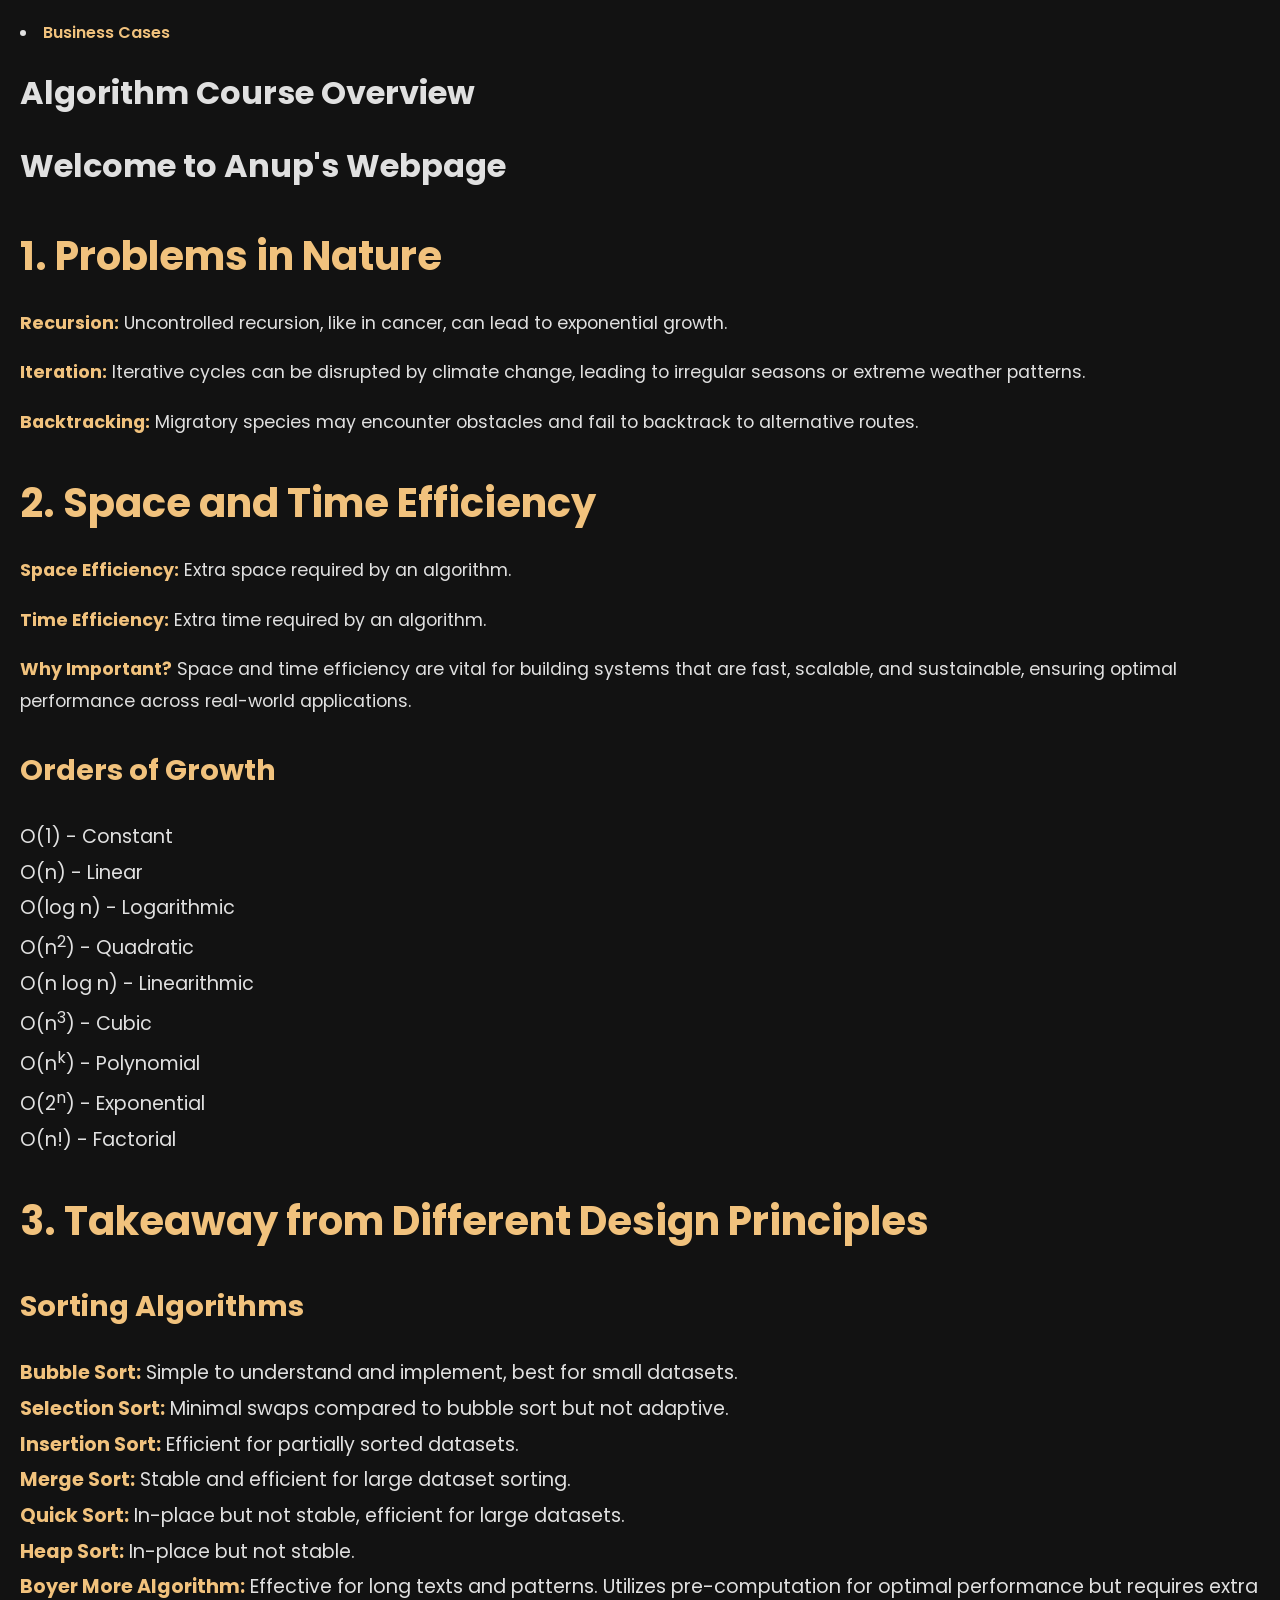
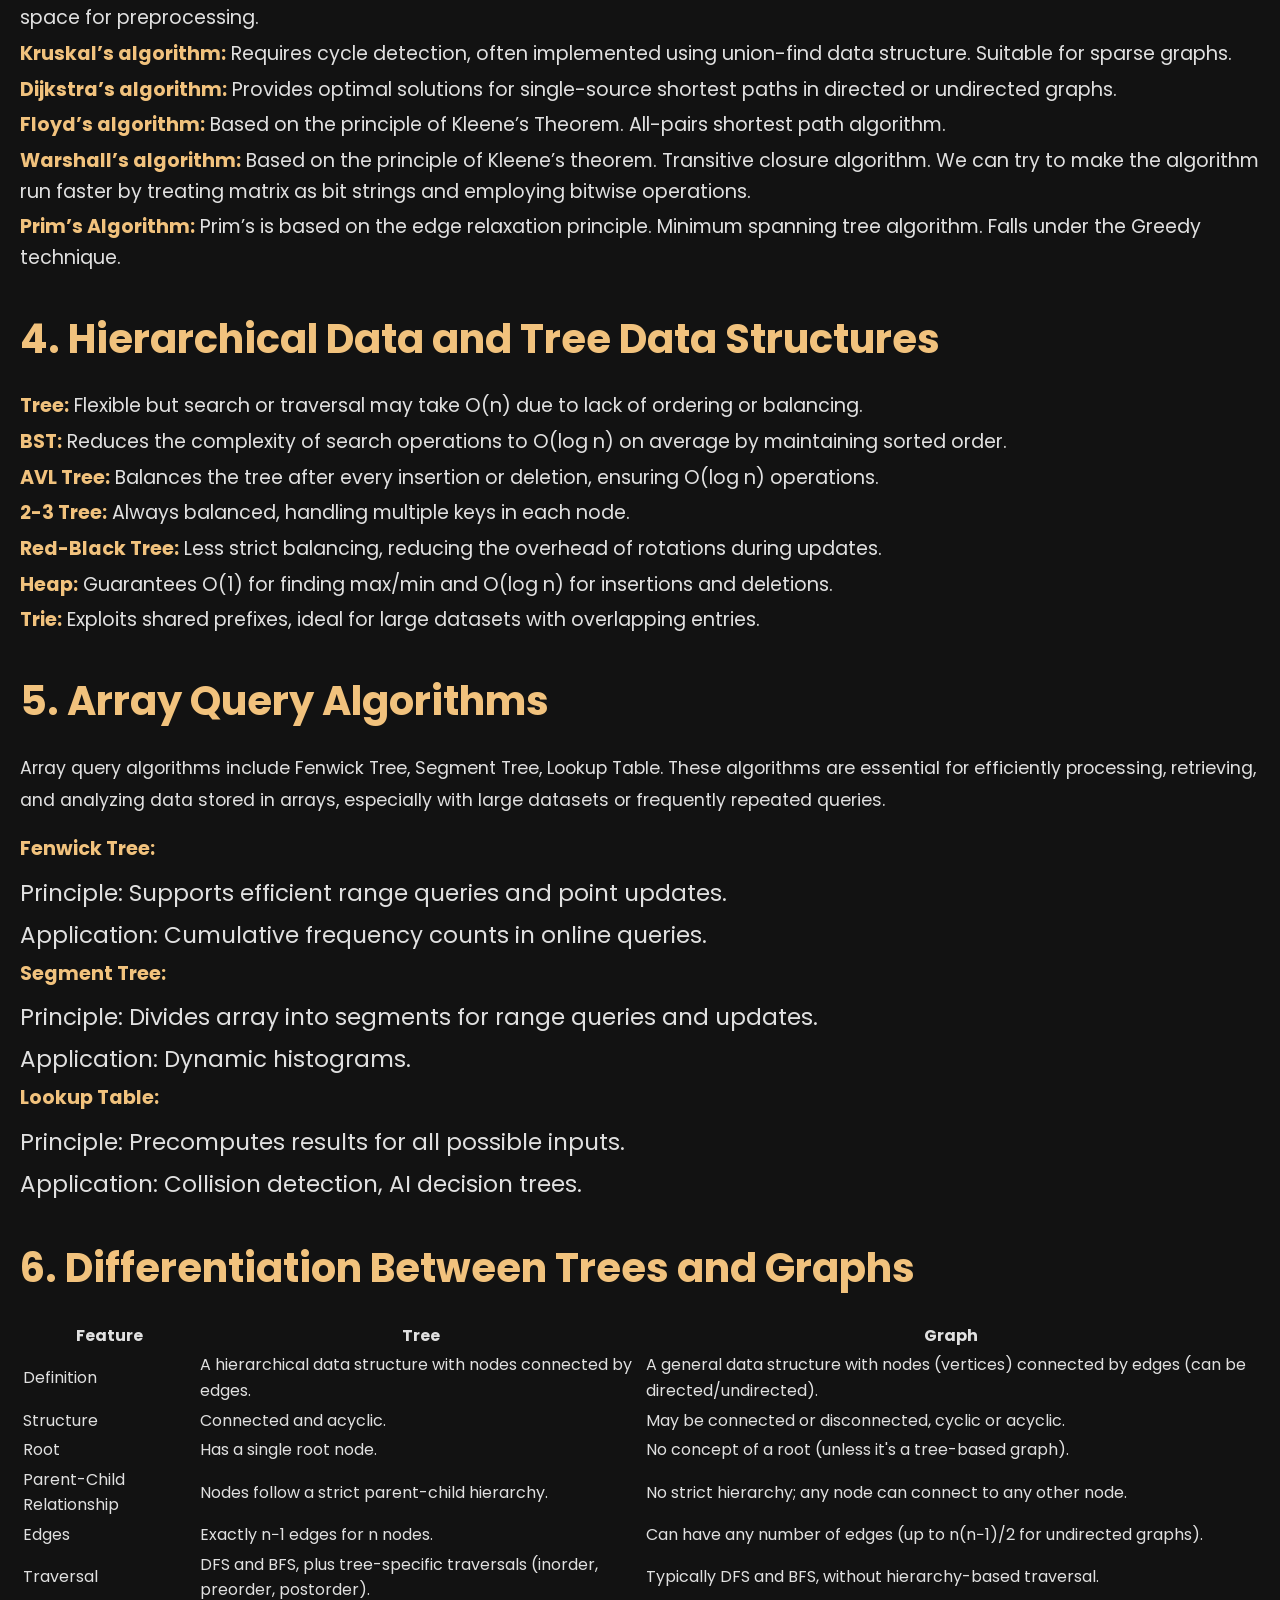
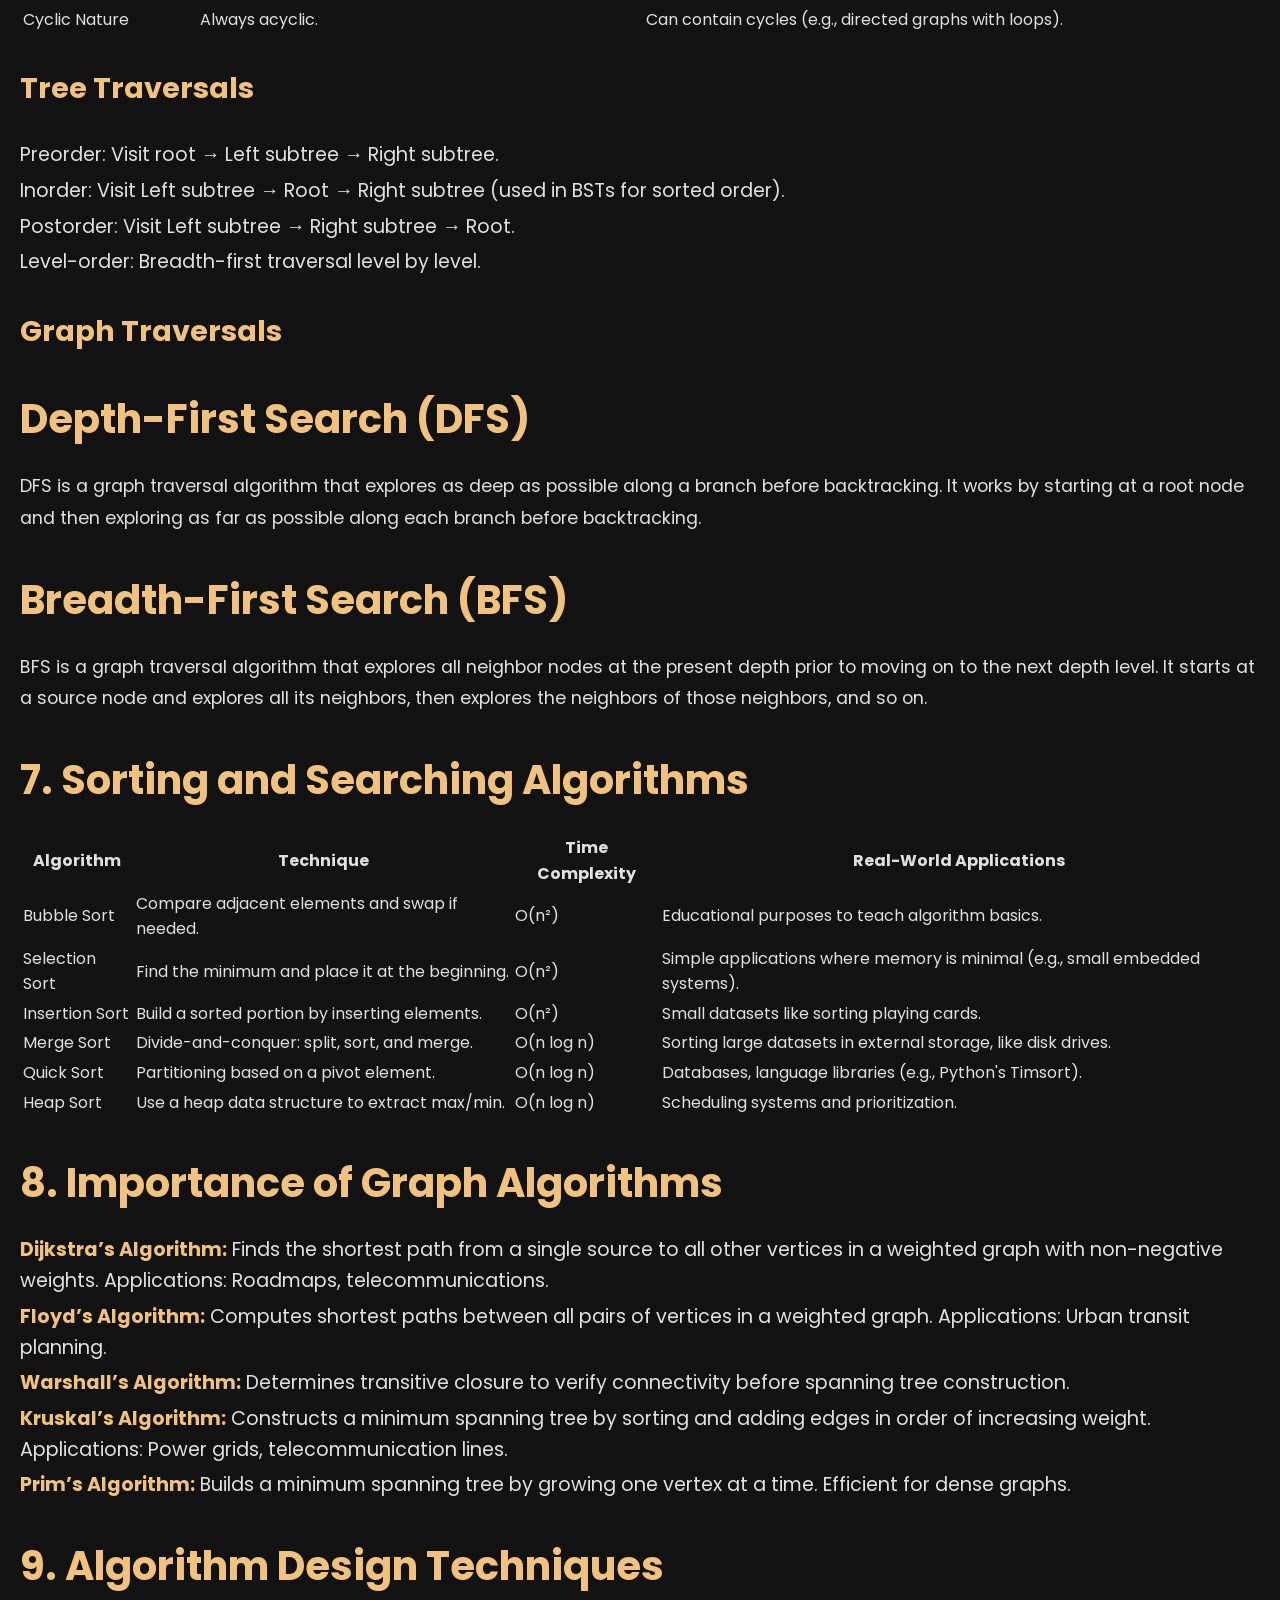
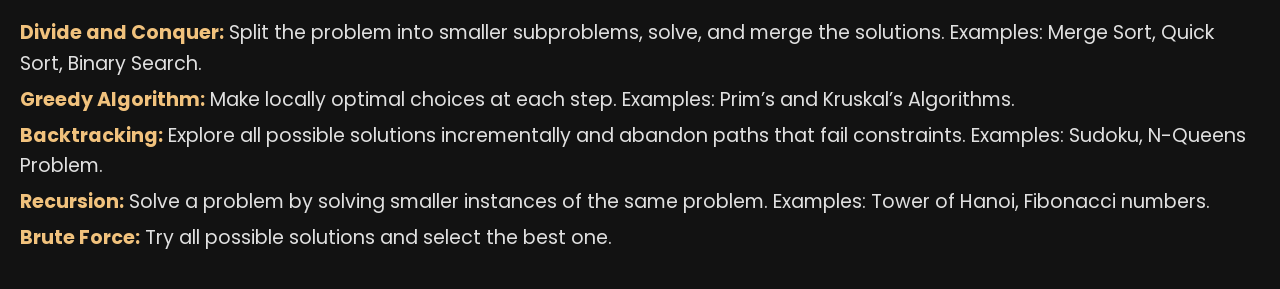
<file: Anup/Anup.html>
<!DOCTYPE html>
<html lang="en">
<head>
    <meta charset="UTF-8">
    <meta name="viewport" content="width=device-width, initial-scale=1.0">
    <title>Algorithms and Data Structures Overview</title>
    <link href="https://fonts.googleapis.com/css2?family=Poppins:wght@400;600&display=swap" rel="stylesheet">
    <style>
        body {
            font-family: 'Poppins', sans-serif;
            background-color: #121212;
            color: #e0e0e0;
            margin: 0;
            padding: 20px;
            box-sizing: border-box;
            line-height: 1.6;
        }

        h2 {
            font-size: 2.5em;
            color: #f1c27d;
            margin-bottom: 20px;
        }

        h3 {
            font-size: 1.8em;
            color: #f1c27d;
            margin-top: 30px;
        }

        ul {
            list-style-type: none;
            padding: 0;
            margin-top: 10px;
        }

        ul li {
            margin: 5px 0;
            font-size: 1.2em;
        }

        strong {
            color: #f1c27d;
        }

        .section {
            margin-bottom: 40px;
            padding: 20px;
            background-color: #1e1e1e;
            border-radius: 10px;
        }

        a {
            color: #f1c27d;
            text-decoration: none;
            font-weight: 600;
        }

        a:hover {
            color: #ffffff;
        }

        p {
            font-size: 1.1em;
            line-height: 1.8;
        }

        blockquote {
            font-size: 1.5em;
            font-style: italic;
            color: #f1c27d;
            margin: 20px 0;
            padding: 20px;
            border-left: 5px solid #f1c27d;
            background-color: #222222;
        }

        .welcome-section {
            background-color: #1e1e1e;
            padding: 20px;
            border-radius: 10px;
            text-align: center;
            margin-bottom: 40px;
        }

        .welcome-section h1 {
            font-size: 3em;
            color: #f1c27d;
            margin: 0;
        }

        .welcome-section p {
            font-size: 1.2em;
            color: #e0e0e0;
        }

        .sdg-section {
            background-color: #1e1e1e;
            padding: 20px;
            border-radius: 10px;
            margin-bottom: 40px;
        }

        .sdg-section h2 {
            font-size: 2.5em;
            color: #f1c27d;
            margin-bottom: 20px;
        }

        .sdg-section ul {
            margin-top: 10px;
        }
    </style>
</head>
<body>
  <li><a href="https://anupmallannavar.github.io/Konohacity.github.io/Anup/businesscases.html">Business Cases</a></li>
  <header>
    <a href="https://anupmallannavar.github.io/Konohacity.github.io/" class="home-icon"><i class="fas fa-home"></i></a>
    <h1>Algorithm Course Overview</h1>
      
    <!-- Your webpage content goes here -->
    <h1>Welcome to Anup's Webpage</h1>
    <!-- other content -->
  </header>
    <section>
        <h2>1. Problems in Nature</h2>
        <p><strong>Recursion:</strong> Uncontrolled recursion, like in cancer, can lead to exponential growth.</p>
        <p><strong>Iteration:</strong> Iterative cycles can be disrupted by climate change, leading to irregular seasons or extreme weather patterns.</p>
        <p><strong>Backtracking:</strong> Migratory species may encounter obstacles and fail to backtrack to alternative routes.</p>
    </section>
    
    <section>
        <h2>2. Space and Time Efficiency</h2>
        <p><strong>Space Efficiency:</strong> Extra space required by an algorithm.</p>
        <p><strong>Time Efficiency:</strong> Extra time required by an algorithm.</p>
        <p><strong>Why Important?</strong> Space and time efficiency are vital for building systems that are fast, scalable, and sustainable, ensuring optimal performance across real-world applications.</p>
        
        <h3>Orders of Growth</h3>
        <ul>
            <li>O(1) - Constant</li>
            <li>O(n) - Linear</li>
            <li>O(log n) - Logarithmic</li>
            <li>O(n<sup>2</sup>) - Quadratic</li>
            <li>O(n log n) - Linearithmic</li>
            <li>O(n<sup>3</sup>) - Cubic</li>
            <li>O(n<sup>k</sup>) - Polynomial</li>
            <li>O(2<sup>n</sup>) - Exponential</li>
            <li>O(n!) - Factorial</li>
        </ul>
    </section>
    
    <section>
        <h2>3. Takeaway from Different Design Principles</h2>
        <h3>Sorting Algorithms</h3>
        <ul>
            <li><strong>Bubble Sort:</strong> Simple to understand and implement, best for small datasets.</li>
            <li><strong>Selection Sort:</strong> Minimal swaps compared to bubble sort but not adaptive.</li>
            <li><strong>Insertion Sort:</strong> Efficient for partially sorted datasets.</li>
            <li><strong>Merge Sort:</strong> Stable and efficient for large dataset sorting.</li>
            <li><strong>Quick Sort:</strong> In-place but not stable, efficient for large datasets.</li>
            <li><strong>Heap Sort:</strong> In-place but not stable.</li>
            <li><strong>Boyer More Algorithm:</strong> Effective for long texts and patterns. Utilizes pre-computation for optimal performance but requires extra space for preprocessing.</li>
            <li><strong>Kruskal’s algorithm:</strong> Requires cycle detection, often implemented using union-find data structure. Suitable for sparse graphs.</li>
            <li><strong>Dijkstra’s algorithm:</strong> Provides optimal solutions for single-source shortest paths in directed or undirected graphs.</li>
            <li><strong>Floyd’s algorithm:</strong> Based on the principle of Kleene’s Theorem. All-pairs shortest path algorithm.</li>
            <li><strong>Warshall’s algorithm:</strong> Based on the principle of Kleene’s theorem. Transitive closure algorithm. We can try to make the algorithm run faster by treating matrix as bit strings and employing bitwise operations.</li>
            <li><strong>Prim’s Algorithm:</strong> Prim’s is based on the edge relaxation principle. Minimum spanning tree algorithm. Falls under the Greedy technique.</li>
        </ul>
    </section>
    
    <section>
        <h2>4. Hierarchical Data and Tree Data Structures</h2>
        <ul>
            <li><strong>Tree:</strong> Flexible but search or traversal may take O(n) due to lack of ordering or balancing.</li>
            <li><strong>BST:</strong> Reduces the complexity of search operations to O(log n) on average by maintaining sorted order.</li>
            <li><strong>AVL Tree:</strong> Balances the tree after every insertion or deletion, ensuring O(log n) operations.</li>
            <li><strong>2-3 Tree:</strong> Always balanced, handling multiple keys in each node.</li>
            <li><strong>Red-Black Tree:</strong> Less strict balancing, reducing the overhead of rotations during updates.</li>
            <li><strong>Heap:</strong> Guarantees O(1) for finding max/min and O(log n) for insertions and deletions.</li>
            <li><strong>Trie:</strong> Exploits shared prefixes, ideal for large datasets with overlapping entries.</li>
        </ul>
    </section>
    
    <section>
        <h2>5. Array Query Algorithms</h2>
        <p>Array query algorithms include Fenwick Tree, Segment Tree, Lookup Table. These algorithms are essential for efficiently processing, retrieving, and analyzing data stored in arrays, especially with large datasets or frequently repeated queries.</p>
        <ul>
            <li><strong>Fenwick Tree:</strong>
                <ul>
                    <li>Principle: Supports efficient range queries and point updates.</li>
                    <li>Application: Cumulative frequency counts in online queries.</li>
                </ul>
            </li>
            <li><strong>Segment Tree:</strong>
                <ul>
                    <li>Principle: Divides array into segments for range queries and updates.</li>
                    <li>Application: Dynamic histograms.</li>
                </ul>
            </li>
            <li><strong>Lookup Table:</strong>
                <ul>
                    <li>Principle: Precomputes results for all possible inputs.</li>
                    <li>Application: Collision detection, AI decision trees.</li>
                </ul>
            </li>
        </ul>
    </section>
    
    <section>
        <h2>6. Differentiation Between Trees and Graphs</h2>
        <table>
            <tr>
                <th>Feature</th>
                <th>Tree</th>
                <th>Graph</th>
            </tr>
            <tr>
                <td>Definition</td>
                <td>A hierarchical data structure with nodes connected by edges.</td>
                <td>A general data structure with nodes (vertices) connected by edges (can be directed/undirected).</td>
            </tr>
            <tr>
                <td>Structure</td>
                <td>Connected and acyclic.</td>
                <td>May be connected or disconnected, cyclic or acyclic.</td>
            </tr>
            <tr>
                <td>Root</td>
                <td>Has a single root node.</td>
                <td>No concept of a root (unless it's a tree-based graph).</td>
            </tr>
            <tr>
                <td>Parent-Child Relationship</td>
                <td>Nodes follow a strict parent-child hierarchy.</td>
                <td>No strict hierarchy; any node can connect to any other node.</td>
            </tr>
            <tr>
                <td>Edges</td>
                <td>Exactly n−1 edges for n nodes.</td>
                <td>Can have any number of edges (up to n(n−1)/2 for undirected graphs).</td>
            </tr>
            <tr>
                <td>Traversal</td>
                <td>DFS and BFS, plus tree-specific traversals (inorder, preorder, postorder).</td>
                <td>Typically DFS and BFS, without hierarchy-based traversal.</td>
            </tr>
            <tr>
                <td>Cyclic Nature</td>
                <td>Always acyclic.</td>
                <td>Can contain cycles (e.g., directed graphs with loops).</td>
            </tr>
        </table>
    </section>
    
    <section>
        <h3>Tree Traversals</h3>
        <ul>
            <li>Preorder: Visit root → Left subtree → Right subtree.</li>
            <li>Inorder: Visit Left subtree → Root → Right subtree (used in BSTs for sorted order).</li>
            <li>Postorder: Visit Left subtree → Right subtree → Root.</li>
            <li>Level-order: Breadth-first traversal level by level.</li>
        </ul>
    </section>
    
    <section>
        <h3>Graph Traversals</h3>
        <ul>
            <h2>Depth-First Search (DFS)</h2>
    <p>
        DFS is a graph traversal algorithm that explores as deep as possible along a branch before backtracking. It works by starting at a root node and then exploring as far as possible along each branch before backtracking.
    </p>

    <h2>Breadth-First Search (BFS)</h2>
    <p>
        BFS is a graph traversal algorithm that explores all neighbor nodes at the present depth prior to moving on to the next depth level. It starts at a source node and explores all its neighbors, then explores the neighbors of those neighbors, and so on.
    </p>
</body>
</html>

        <h2>7. Sorting and Searching Algorithms</h2>
        <table>
            <tr><th>Algorithm</th><th>Technique</th><th>Time Complexity</th><th>Real-World Applications</th></tr>
            <tr><td>Bubble Sort</td><td>Compare adjacent elements and swap if needed.</td><td>O(n²)</td><td>Educational purposes to teach algorithm basics.</td></tr>
            <tr><td>Selection Sort</td><td>Find the minimum and place it at the beginning.</td><td>O(n²)</td><td>Simple applications where memory is minimal (e.g., small embedded systems).</td></tr>
            <tr><td>Insertion Sort</td><td>Build a sorted portion by inserting elements.</td><td>O(n²)</td><td>Small datasets like sorting playing cards.</td></tr>
            <tr><td>Merge Sort</td><td>Divide-and-conquer: split, sort, and merge.</td><td>O(n log n)</td><td>Sorting large datasets in external storage, like disk drives.</td></tr>
            <tr><td>Quick Sort</td><td>Partitioning based on a pivot element.</td><td>O(n log n)</td><td>Databases, language libraries (e.g., Python's Timsort).</td></tr>
            <tr><td>Heap Sort</td><td>Use a heap data structure to extract max/min.</td><td>O(n log n)</td><td>Scheduling systems and prioritization.</td></tr>
        </table>

        <h2>8. Importance of Graph Algorithms</h2>
        <ul>
            <li><strong>Dijkstra’s Algorithm:</strong> Finds the shortest path from a single source to all other vertices in a weighted graph with non-negative weights. Applications: Roadmaps, telecommunications.</li>
            <li><strong>Floyd’s Algorithm:</strong> Computes shortest paths between all pairs of vertices in a weighted graph. Applications: Urban transit planning.</li>
            <li><strong>Warshall’s Algorithm:</strong> Determines transitive closure to verify connectivity before spanning tree construction.</li>
            <li><strong>Kruskal’s Algorithm:</strong> Constructs a minimum spanning tree by sorting and adding edges in order of increasing weight. Applications: Power grids, telecommunication lines.</li>
            <li><strong>Prim’s Algorithm:</strong> Builds a minimum spanning tree by growing one vertex at a time. Efficient for dense graphs.</li>
        </ul>

        <h2>9. Algorithm Design Techniques</h2>
        <ul>
            <li><strong>Divide and Conquer:</strong> Split the problem into smaller subproblems, solve, and merge the solutions. Examples: Merge Sort, Quick Sort, Binary Search.</li>
            <li><strong>Greedy Algorithm:</strong> Make locally optimal choices at each step. Examples: Prim’s and Kruskal’s Algorithms.</li>
            <li><strong>Backtracking:</strong> Explore all possible solutions incrementally and abandon paths that fail constraints. Examples: Sudoku, N-Queens Problem.</li>
            <li><strong>Recursion:</strong> Solve a problem by solving smaller instances of the same problem. Examples: Tower of Hanoi, Fibonacci numbers.</li>
            <li><strong>Brute Force:</strong> Try all possible solutions and select the best one.</li>
        </ul>
    </div>
</body>
</file>
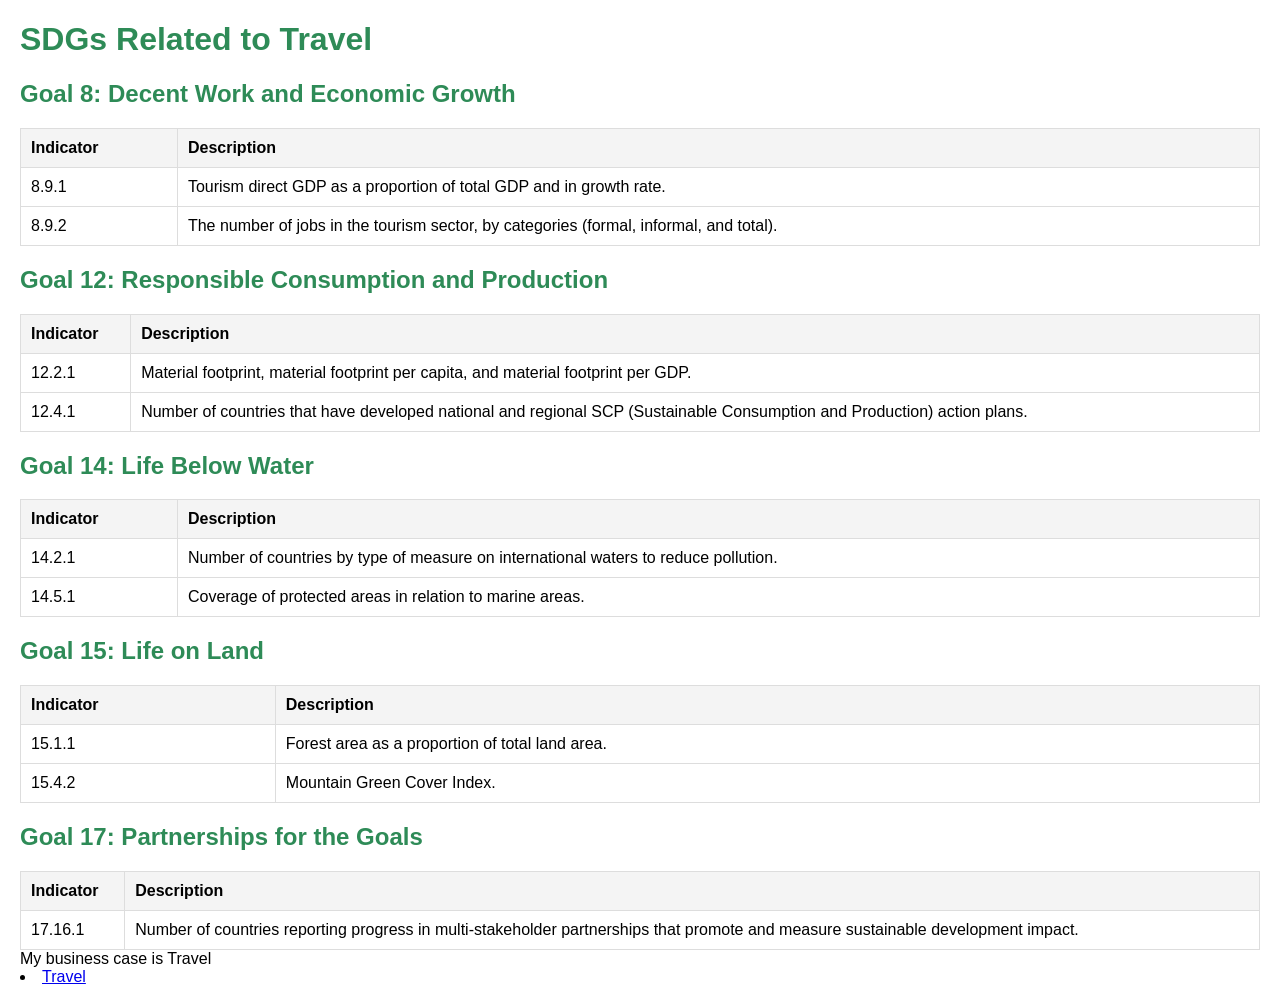
<file: Anup/businesscases.html>
<!DOCTYPE html>
<html>
<head>
    <title>SDGs Related to Travel</title>
    <style>
        body {
            font-family: Arial, sans-serif;
            margin: 20px;
        }
        h1, h2 {
            color: #2E8B57;
        }
        table {
            width: 100%;
            border-collapse: collapse;
        }
        th, td {
            padding: 10px;
            border: 1px solid #ddd;
            text-align: left;
        }
        th {
            background-color: #f4f4f4;
        }
    </style>
</head>
<body>
    <h1>SDGs Related to Travel</h1>
    
    <h2>Goal 8: Decent Work and Economic Growth</h2>
    <table>
        <tr>
            <th>Indicator</th>
            <th>Description</th>
        </tr>
        <tr>
            <td>8.9.1</td>
            <td>Tourism direct GDP as a proportion of total GDP and in growth rate.</td>
        </tr>
        <tr>
            <td>8.9.2</td>
            <td>The number of jobs in the tourism sector, by categories (formal, informal, and total).</td>
        </tr>
    </table>

    <h2>Goal 12: Responsible Consumption and Production</h2>
    <table>
        <tr>
            <th>Indicator</th>
            <th>Description</th>
        </tr>
        <tr>
            <td>12.2.1</td>
            <td>Material footprint, material footprint per capita, and material footprint per GDP.</td>
        </tr>
        <tr>
            <td>12.4.1</td>
            <td>Number of countries that have developed national and regional SCP (Sustainable Consumption and Production) action plans.</td>
        </tr>
    </table>

    <h2>Goal 14: Life Below Water</h2>
    <table>
        <tr>
            <th>Indicator</th>
            <th>Description</th>
        </tr>
        <tr>
            <td>14.2.1</td>
            <td>Number of countries by type of measure on international waters to reduce pollution.</td>
        </tr>
        <tr>
            <td>14.5.1</td>
            <td>Coverage of protected areas in relation to marine areas.</td>
        </tr>
    </table>

    <h2>Goal 15: Life on Land</h2>
    <table>
        <tr>
            <th>Indicator</th>
            <th>Description</th>
        </tr>
        <tr>
            <td>15.1.1</td>
            <td>Forest area as a proportion of total land area.</td>
        </tr>
        <tr>
            <td>15.4.2</td>
            <td>Mountain Green Cover Index.</td>
        </tr>
    </table>

    <h2>Goal 17: Partnerships for the Goals</h2>
    <table>
        <tr>
            <th>Indicator</th>
            <th>Description</th>
        </tr>
        <tr>
            <td>17.16.1</td>
            <td>Number of countries reporting progress in multi-stakeholder partnerships that promote and measure sustainable development impact.</td>
        </tr>
    </table>
</body>
</html>

<td>My business case is Travel</td>
<li><a href="https://anupmallannavar.github.io/Konohacity.github.io/Anup/Travel.cpp">Travel</a></li>
</file>
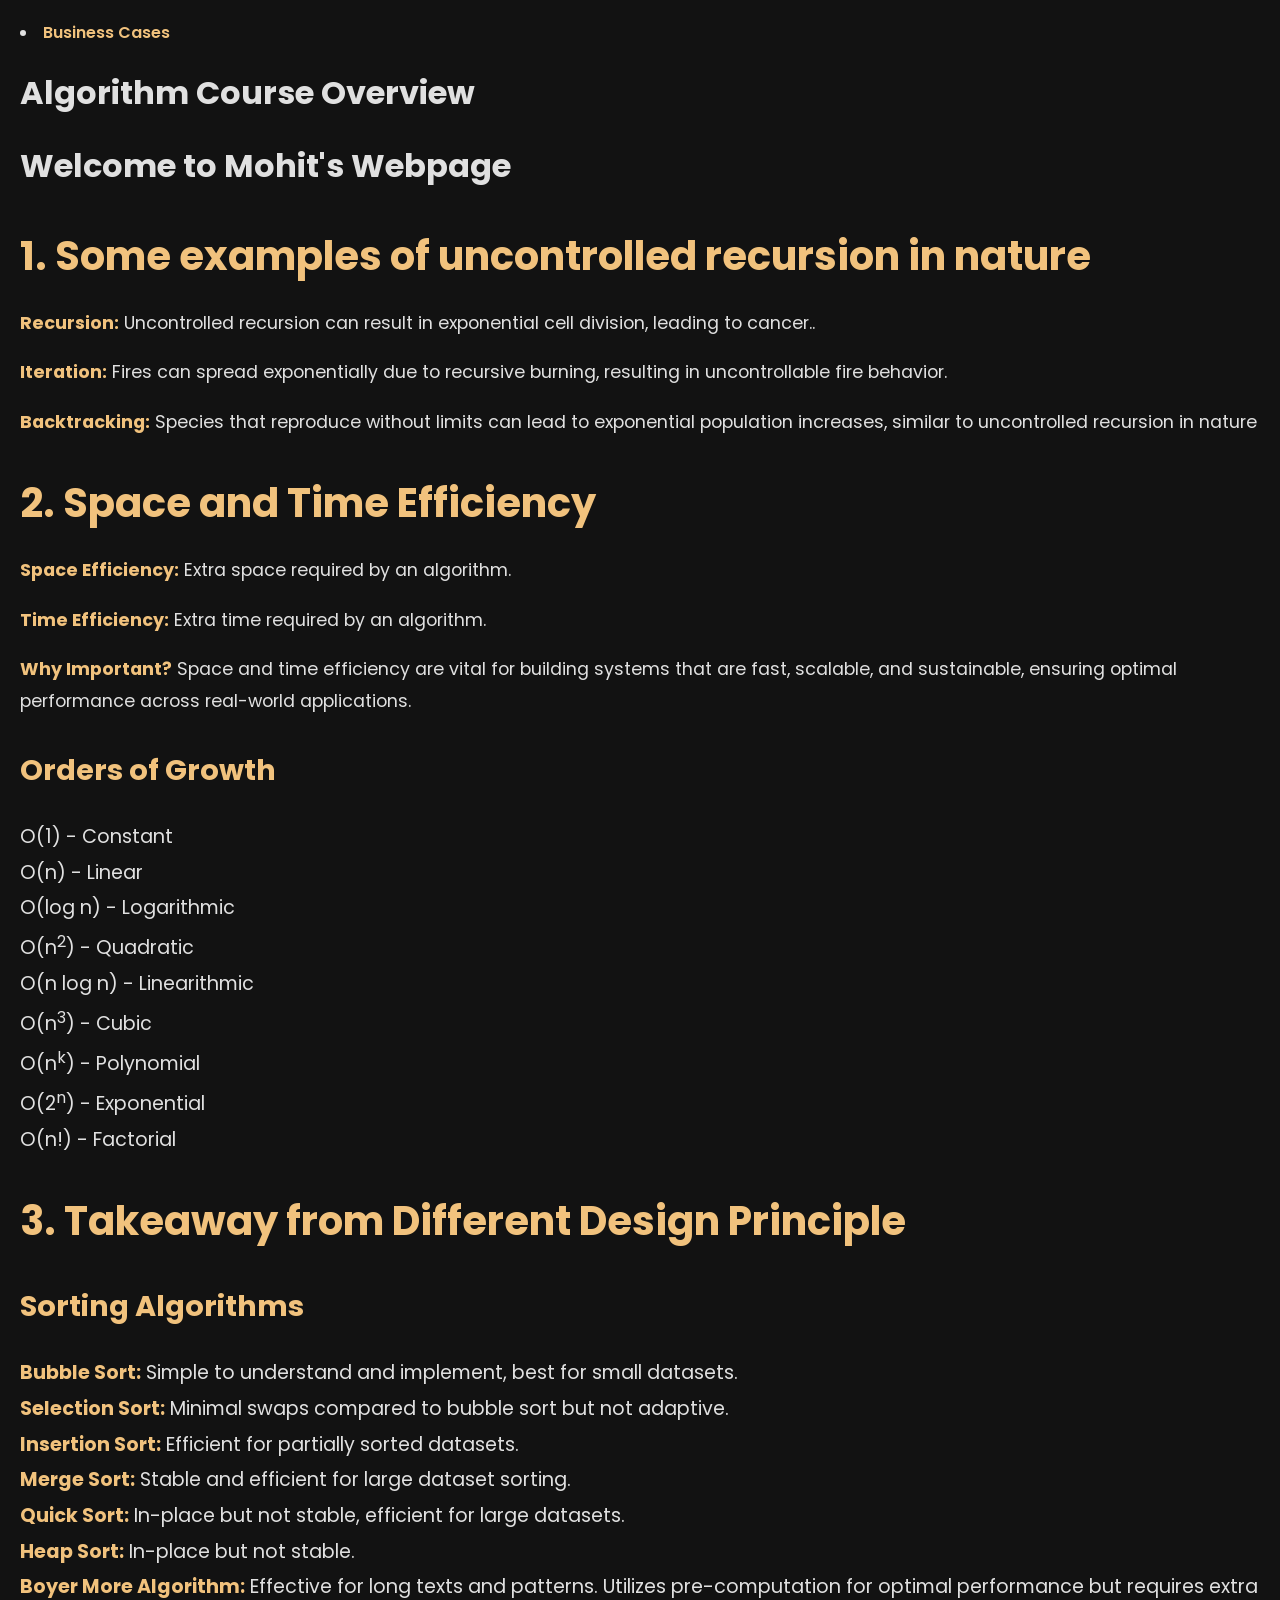
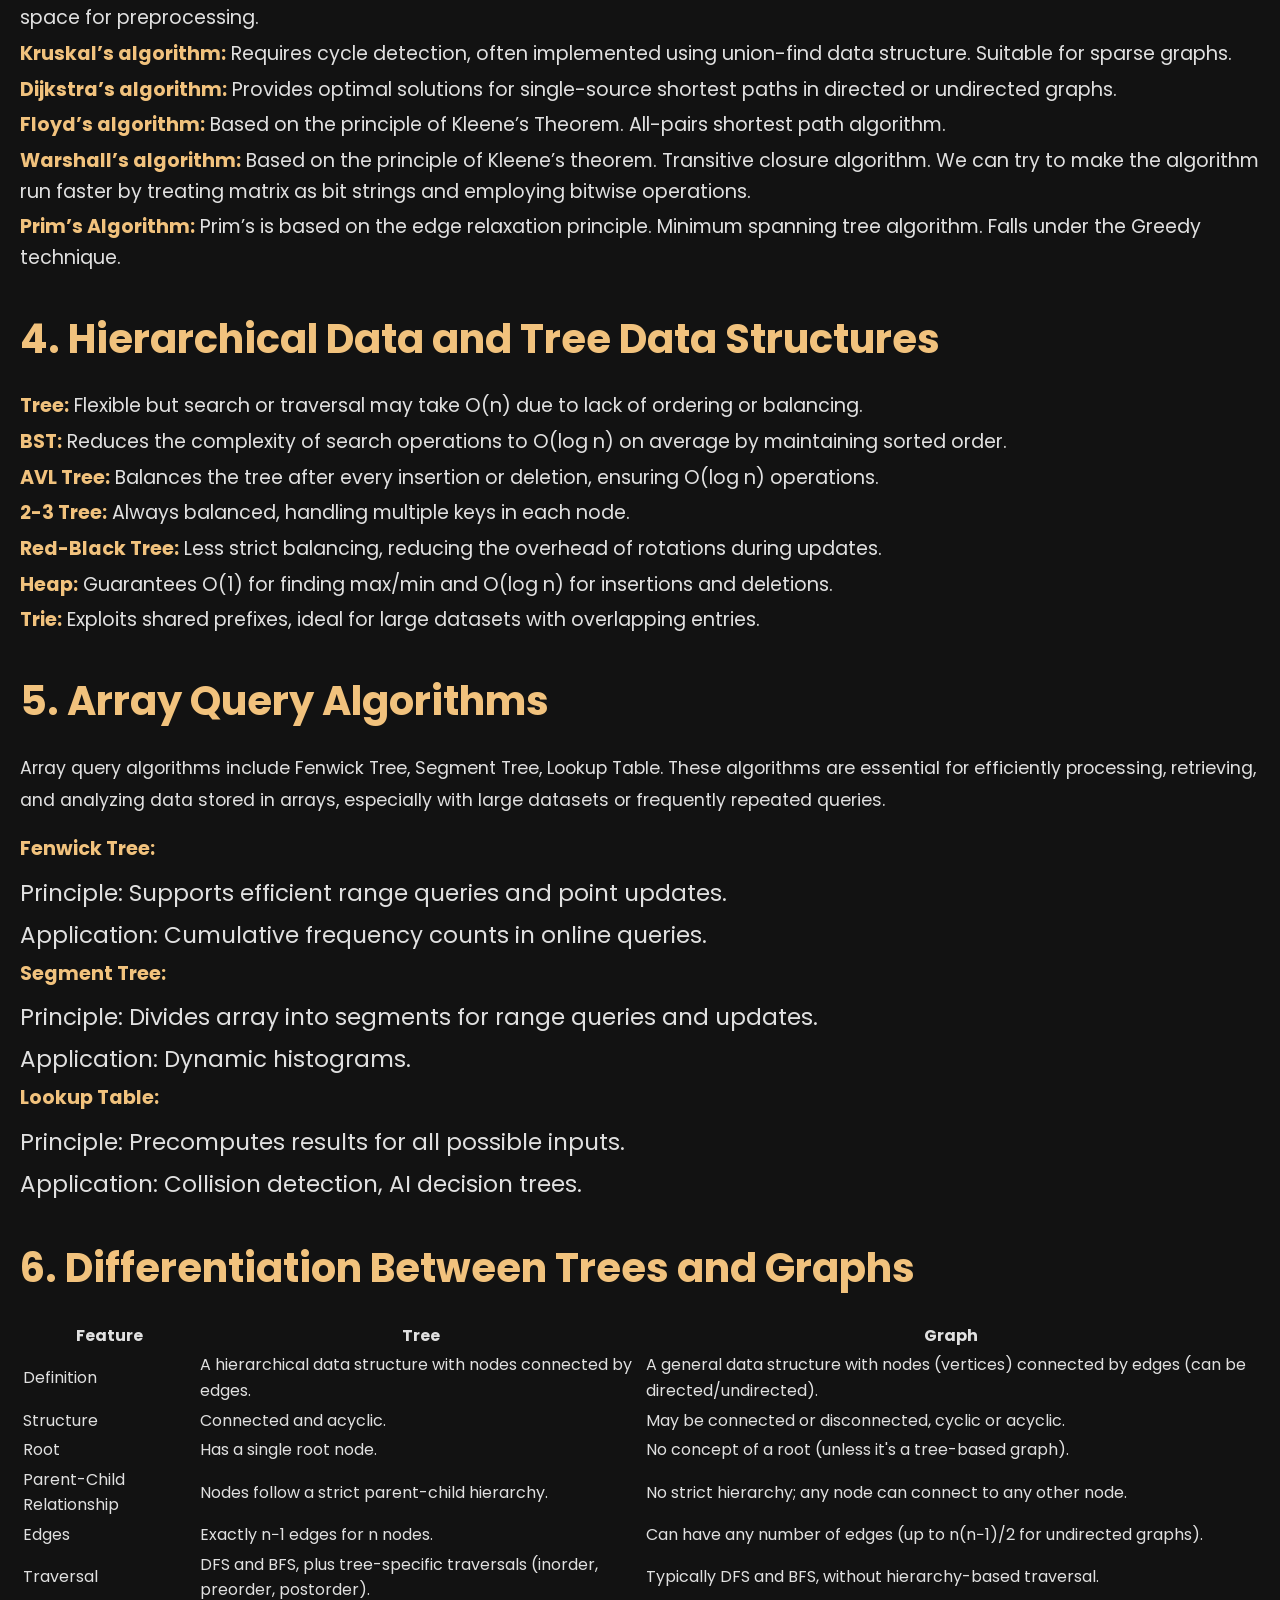
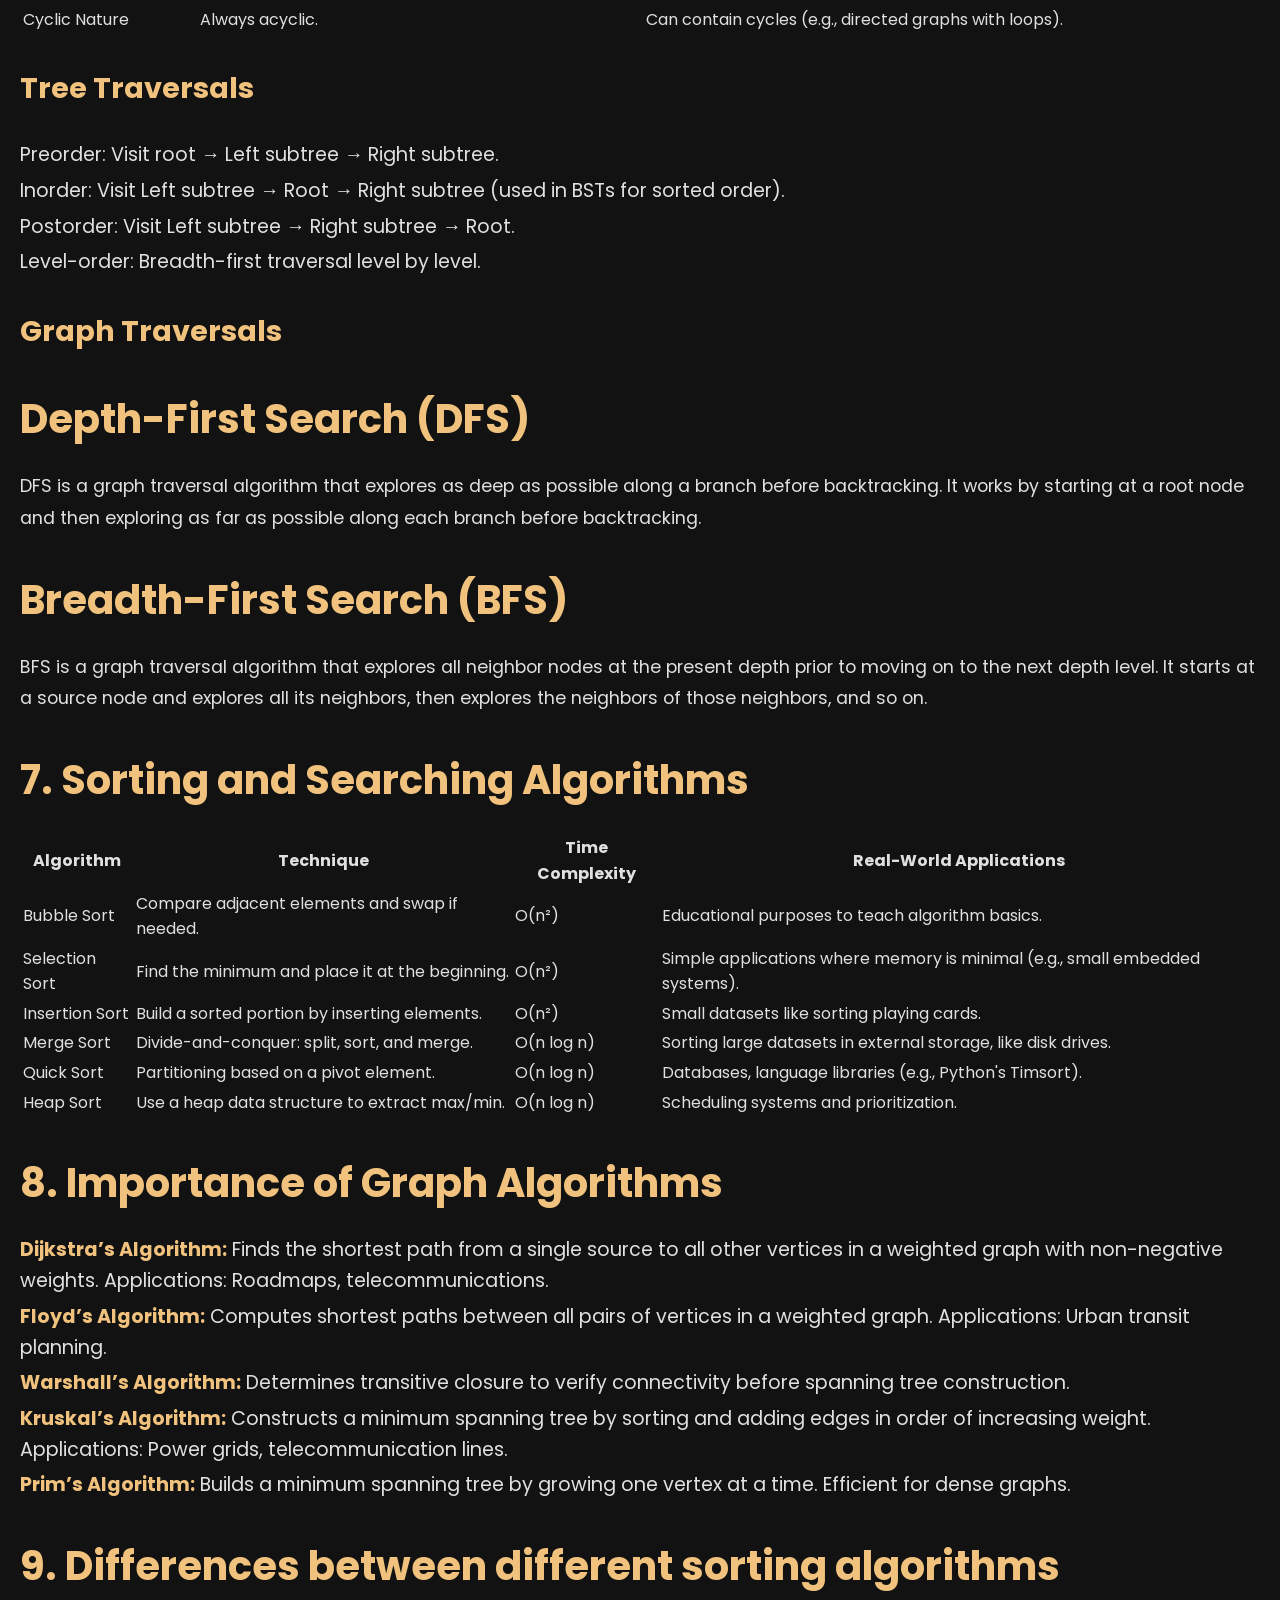
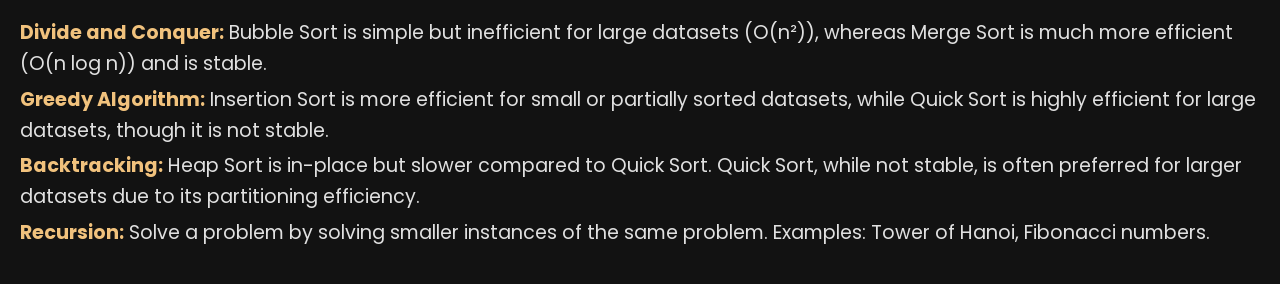
<file: Manjunath/Manjunath.html>
<!DOCTYPE html>
<html lang="en">
<head>
    <meta charset="UTF-8">
    <meta name="viewport" content="width=device-width, initial-scale=1.0">
    <title>Algorithms and Data Structures Overview</title>
    <link href="https://fonts.googleapis.com/css2?family=Poppins:wght@400;600&display=swap" rel="stylesheet">
    <style>
        body {
            font-family: 'Poppins', sans-serif;
            background-color: #121212;
            color: #e0e0e0;
            margin: 0;
            padding: 20px;
            box-sizing: border-box;
            line-height: 1.6;
        }

        h2 {
            font-size: 2.5em;
            color: #f1c27d;
            margin-bottom: 20px;
        }

        h3 {
            font-size: 1.8em;
            color: #f1c27d;
            margin-top: 30px;
        }

        ul {
            list-style-type: none;
            padding: 0;
            margin-top: 10px;
        }

        ul li {
            margin: 5px 0;
            font-size: 1.2em;
        }

        strong {
            color: #f1c27d;
        }

        .section {
            margin-bottom: 40px;
            padding: 20px;
            background-color: #1e1e1e;
            border-radius: 10px;
        }

        a {
            color: #f1c27d;
            text-decoration: none;
            font-weight: 600;
        }

        a:hover {
            color: #ffffff;
        }

        p {
            font-size: 1.1em;
            line-height: 1.8;
        }

        blockquote {
            font-size: 1.5em;
            font-style: italic;
            color: #f1c27d;
            margin: 20px 0;
            padding: 20px;
            border-left: 5px solid #f1c27d;
            background-color: #222222;
        }

        .welcome-section {
            background-color: #1e1e1e;
            padding: 20px;
            border-radius: 10px;
            text-align: center;
            margin-bottom: 40px;
        }

        .welcome-section h1 {
            font-size: 3em;
            color: #f1c27d;
            margin: 0;
        }

        .welcome-section p {
            font-size: 1.2em;
            color: #e0e0e0;
        }

        .sdg-section {
            background-color: #1e1e1e;
            padding: 20px;
            border-radius: 10px;
            margin-bottom: 40px;
        }

        .sdg-section h2 {
            font-size: 2.5em;
            color: #f1c27d;
            margin-bottom: 20px;
        }

        .sdg-section ul {
            margin-top: 10px;
        }
    </style>
</head>
<body>
  <li><a href="https://Manjunath.github.io/Konohacity.github.io/Manjunath/businesscases.html">Business Cases</a></li>
  <header>
    <a href="https://Manjunath.github.io/Konohacity.github.io/" class="home-icon"><i class="fas fa-home"></i></a>
    <h1>Algorithm Course Overview</h1>
      
    <!-- Your webpage content goes here -->
    <h1>Welcome to Mohit's Webpage</h1>
    <!-- other content -->
  </header>
    <section>
        <h2>1. Some examples of uncontrolled recursion in nature</h2>
        <p><strong>Recursion:</strong> Uncontrolled recursion can result in exponential cell division, leading to cancer..</p>
        <p><strong>Iteration:</strong> Fires can spread exponentially due to recursive burning, resulting in uncontrollable fire behavior.</p>
        <p><strong>Backtracking:</strong> Species that reproduce without limits can lead to exponential population increases, similar to uncontrolled recursion in nature</p>
    </section>
  <section>
        <h2>2. Space and Time Efficiency</h2>
        <p><strong>Space Efficiency:</strong> Extra space required by an algorithm.</p>
        <p><strong>Time Efficiency:</strong> Extra time required by an algorithm.</p>
        <p><strong>Why Important?</strong> Space and time efficiency are vital for building systems that are fast, scalable, and sustainable, ensuring optimal performance across real-world applications.</p>
        
        <h3>Orders of Growth</h3>
        <ul>
            <li>O(1) - Constant</li>
            <li>O(n) - Linear</li>
            <li>O(log n) - Logarithmic</li>
            <li>O(n<sup>2</sup>) - Quadratic</li>
            <li>O(n log n) - Linearithmic</li>
            <li>O(n<sup>3</sup>) - Cubic</li>
            <li>O(n<sup>k</sup>) - Polynomial</li>
            <li>O(2<sup>n</sup>) - Exponential</li>
            <li>O(n!) - Factorial</li>
        </ul>
    </section>
   <section>
        <h2>3. Takeaway from Different Design Principle</h2>
        <h3>Sorting Algorithms</h3>
        <ul>
            <li><strong>Bubble Sort:</strong> Simple to understand and implement, best for small datasets.</li>
            <li><strong>Selection Sort:</strong> Minimal swaps compared to bubble sort but not adaptive.</li>
            <li><strong>Insertion Sort:</strong> Efficient for partially sorted datasets.</li>
            <li><strong>Merge Sort:</strong> Stable and efficient for large dataset sorting.</li>
            <li><strong>Quick Sort:</strong> In-place but not stable, efficient for large datasets.</li>
            <li><strong>Heap Sort:</strong> In-place but not stable.</li>
            <li><strong>Boyer More Algorithm:</strong> Effective for long texts and patterns. Utilizes pre-computation for optimal performance but requires extra space for preprocessing.</li>
            <li><strong>Kruskal’s algorithm:</strong> Requires cycle detection, often implemented using union-find data structure. Suitable for sparse graphs.</li>
            <li><strong>Dijkstra’s algorithm:</strong> Provides optimal solutions for single-source shortest paths in directed or undirected graphs.</li>
            <li><strong>Floyd’s algorithm:</strong> Based on the principle of Kleene’s Theorem. All-pairs shortest path algorithm.</li>
            <li><strong>Warshall’s algorithm:</strong> Based on the principle of Kleene’s theorem. Transitive closure algorithm. We can try to make the algorithm run faster by treating matrix as bit strings and employing bitwise operations.</li>
            <li><strong>Prim’s Algorithm:</strong> Prim’s is based on the edge relaxation principle. Minimum spanning tree algorithm. Falls under the Greedy technique.</li>
        </ul>
    </section>
   <section>
        <h2>4. Hierarchical Data and Tree Data Structures</h2>
        <ul>
            <li><strong>Tree:</strong> Flexible but search or traversal may take O(n) due to lack of ordering or balancing.</li>
            <li><strong>BST:</strong> Reduces the complexity of search operations to O(log n) on average by maintaining sorted order.</li>
            <li><strong>AVL Tree:</strong> Balances the tree after every insertion or deletion, ensuring O(log n) operations.</li>
            <li><strong>2-3 Tree:</strong> Always balanced, handling multiple keys in each node.</li>
            <li><strong>Red-Black Tree:</strong> Less strict balancing, reducing the overhead of rotations during updates.</li>
            <li><strong>Heap:</strong> Guarantees O(1) for finding max/min and O(log n) for insertions and deletions.</li>
            <li><strong>Trie:</strong> Exploits shared prefixes, ideal for large datasets with overlapping entries.</li>
        </ul>
    </section>
  <section>
        <h2>5. Array Query Algorithms</h2>
        <p>Array query algorithms include Fenwick Tree, Segment Tree, Lookup Table. These algorithms are essential for efficiently processing, retrieving, and analyzing data stored in arrays, especially with large datasets or frequently repeated queries.</p>
        <ul>
            <li><strong>Fenwick Tree:</strong>
                <ul>
                    <li>Principle: Supports efficient range queries and point updates.</li>
                    <li>Application: Cumulative frequency counts in online queries.</li>
                </ul>
            </li>
            <li><strong>Segment Tree:</strong>
                <ul>
                    <li>Principle: Divides array into segments for range queries and updates.</li>
                    <li>Application: Dynamic histograms.</li>
                </ul>
            </li>
            <li><strong>Lookup Table:</strong>
                <ul>
                    <li>Principle: Precomputes results for all possible inputs.</li>
                    <li>Application: Collision detection, AI decision trees.</li>
                </ul>
            </li>
        </ul>
    </section>
   <section>
        <h2>6. Differentiation Between Trees and Graphs</h2>
        <table>
            <tr>
                <th>Feature</th>
                <th>Tree</th>
                <th>Graph</th>
            </tr>
            <tr>
                <td>Definition</td>
                <td>A hierarchical data structure with nodes connected by edges.</td>
                <td>A general data structure with nodes (vertices) connected by edges (can be directed/undirected).</td>
            </tr>
            <tr>
                <td>Structure</td>
                <td>Connected and acyclic.</td>
                <td>May be connected or disconnected, cyclic or acyclic.</td>
            </tr>
            <tr>
                <td>Root</td>
                <td>Has a single root node.</td>
                <td>No concept of a root (unless it's a tree-based graph).</td>
            </tr>
            <tr>
                <td>Parent-Child Relationship</td>
                <td>Nodes follow a strict parent-child hierarchy.</td>
                <td>No strict hierarchy; any node can connect to any other node.</td>
            </tr>
            <tr>
                <td>Edges</td>
                <td>Exactly n−1 edges for n nodes.</td>
                <td>Can have any number of edges (up to n(n−1)/2 for undirected graphs).</td>
            </tr>
            <tr>
                <td>Traversal</td>
                <td>DFS and BFS, plus tree-specific traversals (inorder, preorder, postorder).</td>
                <td>Typically DFS and BFS, without hierarchy-based traversal.</td>
            </tr>
            <tr>
                <td>Cyclic Nature</td>
                <td>Always acyclic.</td>
                <td>Can contain cycles (e.g., directed graphs with loops).</td>
            </tr>
        </table>
    </section>
    
    <section>
        <h3>Tree Traversals</h3>
        <ul>
            <li>Preorder: Visit root → Left subtree → Right subtree.</li>
            <li>Inorder: Visit Left subtree → Root → Right subtree (used in BSTs for sorted order).</li>
            <li>Postorder: Visit Left subtree → Right subtree → Root.</li>
            <li>Level-order: Breadth-first traversal level by level.</li>
        </ul>
    </section>
    
    <section>
        <h3>Graph Traversals</h3>
        <ul>
            <h2>Depth-First Search (DFS)</h2>
    <p>
        DFS is a graph traversal algorithm that explores as deep as possible along a branch before backtracking. It works by starting at a root node and then exploring as far as possible along each branch before backtracking.
    </p>

    <h2>Breadth-First Search (BFS)</h2>
    <p>
        BFS is a graph traversal algorithm that explores all neighbor nodes at the present depth prior to moving on to the next depth level. It starts at a source node and explores all its neighbors, then explores the neighbors of those neighbors, and so on.
    </p>
</body>
</html>
           <h2>7. Sorting and Searching Algorithms</h2>
        <table>
            <tr><th>Algorithm</th><th>Technique</th><th>Time Complexity</th><th>Real-World Applications</th></tr>
            <tr><td>Bubble Sort</td><td>Compare adjacent elements and swap if needed.</td><td>O(n²)</td><td>Educational purposes to teach algorithm basics.</td></tr>
            <tr><td>Selection Sort</td><td>Find the minimum and place it at the beginning.</td><td>O(n²)</td><td>Simple applications where memory is minimal (e.g., small embedded systems).</td></tr>
            <tr><td>Insertion Sort</td><td>Build a sorted portion by inserting elements.</td><td>O(n²)</td><td>Small datasets like sorting playing cards.</td></tr>
            <tr><td>Merge Sort</td><td>Divide-and-conquer: split, sort, and merge.</td><td>O(n log n)</td><td>Sorting large datasets in external storage, like disk drives.</td></tr>
            <tr><td>Quick Sort</td><td>Partitioning based on a pivot element.</td><td>O(n log n)</td><td>Databases, language libraries (e.g., Python's Timsort).</td></tr>
            <tr><td>Heap Sort</td><td>Use a heap data structure to extract max/min.</td><td>O(n log n)</td><td>Scheduling systems and prioritization.</td></tr>
        </table>
          <h2>8. Importance of Graph Algorithms</h2>
        <ul>
            <li><strong>Dijkstra’s Algorithm:</strong> Finds the shortest path from a single source to all other vertices in a weighted graph with non-negative weights. Applications: Roadmaps, telecommunications.</li>
            <li><strong>Floyd’s Algorithm:</strong> Computes shortest paths between all pairs of vertices in a weighted graph. Applications: Urban transit planning.</li>
            <li><strong>Warshall’s Algorithm:</strong> Determines transitive closure to verify connectivity before spanning tree construction.</li>
            <li><strong>Kruskal’s Algorithm:</strong> Constructs a minimum spanning tree by sorting and adding edges in order of increasing weight. Applications: Power grids, telecommunication lines.</li>
            <li><strong>Prim’s Algorithm:</strong> Builds a minimum spanning tree by growing one vertex at a time. Efficient for dense graphs.</li>
        </ul>
 <h2>9. Differences between different sorting algorithms</h2>
        <ul>
            <li><strong>Divide and Conquer:</strong> Bubble Sort is simple but inefficient for large datasets (O(n²)), whereas Merge Sort is much more efficient (O(n log n)) and is stable.</li>
            <li><strong>Greedy Algorithm:</strong> Insertion Sort is more efficient for small or partially sorted datasets, while Quick Sort is highly efficient for large datasets, though it is not stable.</li>
            <li><strong>Backtracking:</strong> Heap Sort is in-place but slower compared to Quick Sort. Quick Sort, while not stable, is often preferred for larger datasets due to its partitioning efficiency.</li>
            <li><strong>Recursion:</strong> Solve a problem by solving smaller instances of the same problem. Examples: Tower of Hanoi, Fibonacci numbers.</li>
        </ul>
    </div>
</body>
</file>
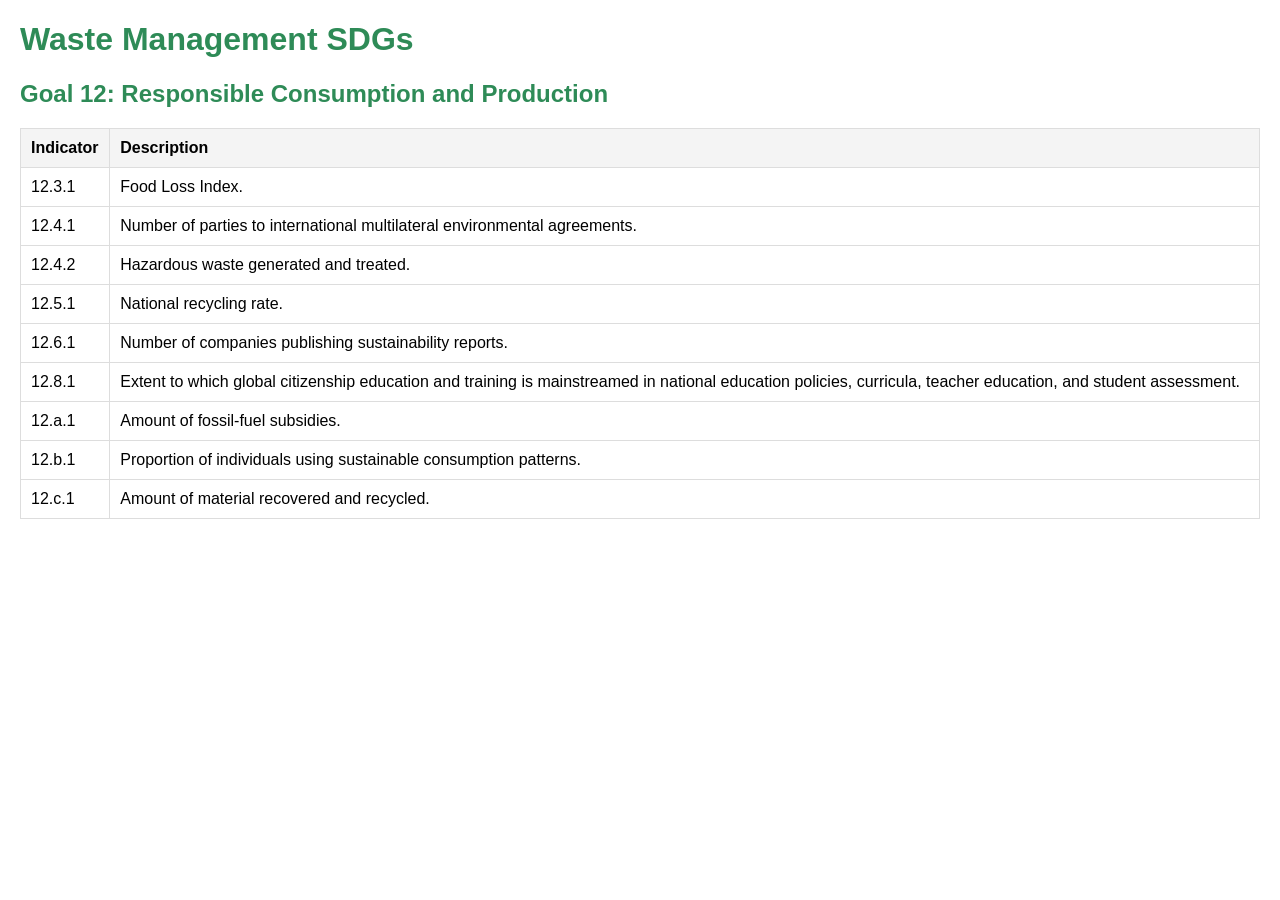
<file: Mohit/businesscases.html>
<!DOCTYPE html>
<html>
<head>
    <title>Waste Management SDGs</title>
    <style>
        body {
            font-family: Arial, sans-serif;
            margin: 20px;
        }
        h1, h2 {
            color: #2E8B57;
        }
        table {
            width: 100%;
            border-collapse: collapse;
        }
        th, td {
            padding: 10px;
            border: 1px solid #ddd;
            text-align: left;
        }
        th {
            background-color: #f4f4f4;
        }
    </style>
</head>
<body>
    <h1>Waste Management SDGs</h1>
    
    <h2>Goal 12: Responsible Consumption and Production</h2>
    <table>
        <tr>
            <th>Indicator</th>
            <th>Description</th>
        </tr>
        <tr>
            <td>12.3.1</td>
            <td>Food Loss Index.</td>
        </tr>
        <tr>
            <td>12.4.1</td>
            <td>Number of parties to international multilateral environmental agreements.</td>
        </tr>
        <tr>
            <td>12.4.2</td>
            <td>Hazardous waste generated and treated.</td>
        </tr>
        <tr>
            <td>12.5.1</td>
            <td>National recycling rate.</td>
        </tr>
        <tr>
            <td>12.6.1</td>
            <td>Number of companies publishing sustainability reports.</td>
        </tr>
        <tr>
            <td>12.8.1</td>
            <td>Extent to which global citizenship education and training is mainstreamed in national education policies, curricula, teacher education, and student assessment.</td>
        </tr>
        <tr>
            <td>12.a.1</td>
            <td>Amount of fossil-fuel subsidies.</td>
        </tr>
        <tr>
            <td>12.b.1</td>
            <td>Proportion of individuals using sustainable consumption patterns.</td>
        </tr>
        <tr>
            <td>12.c.1</td>
            <td>Amount of material recovered and recycled.</td>
        </tr>
    </table>
</body>
</html>
</file>
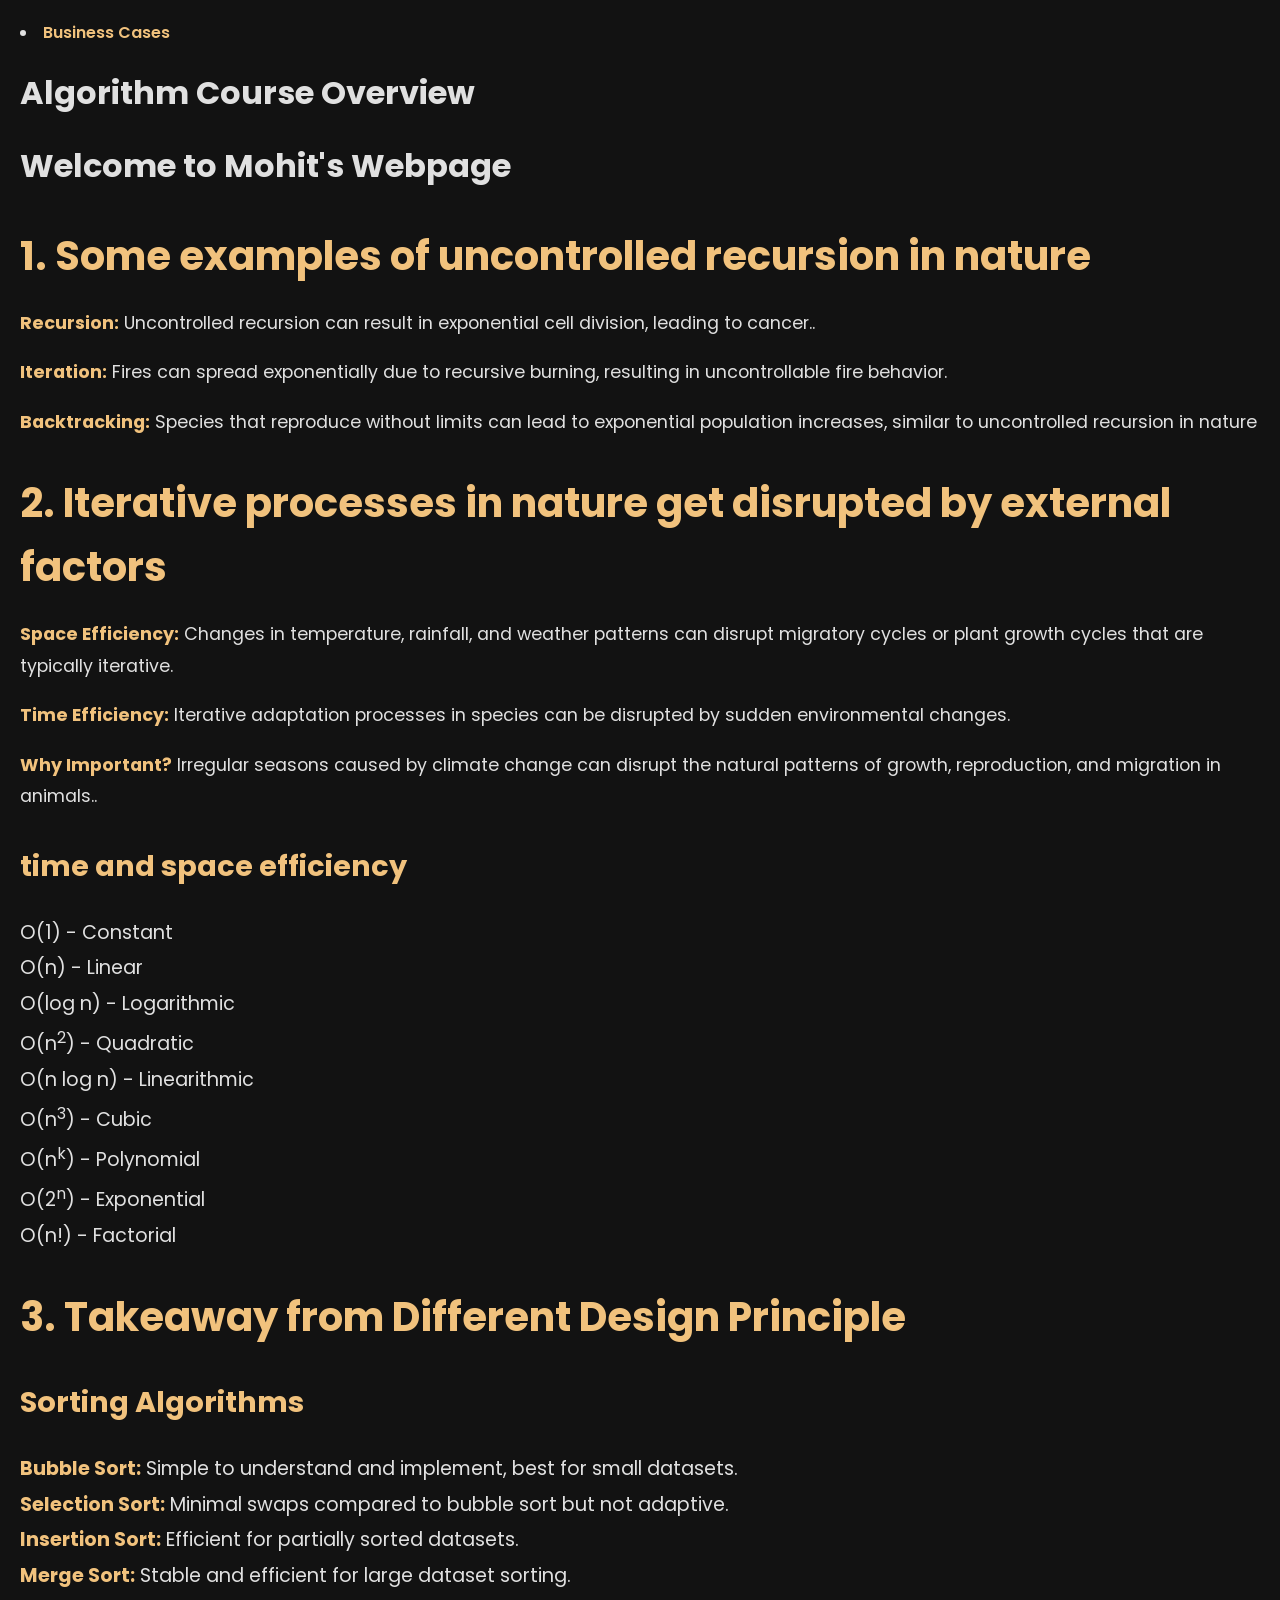
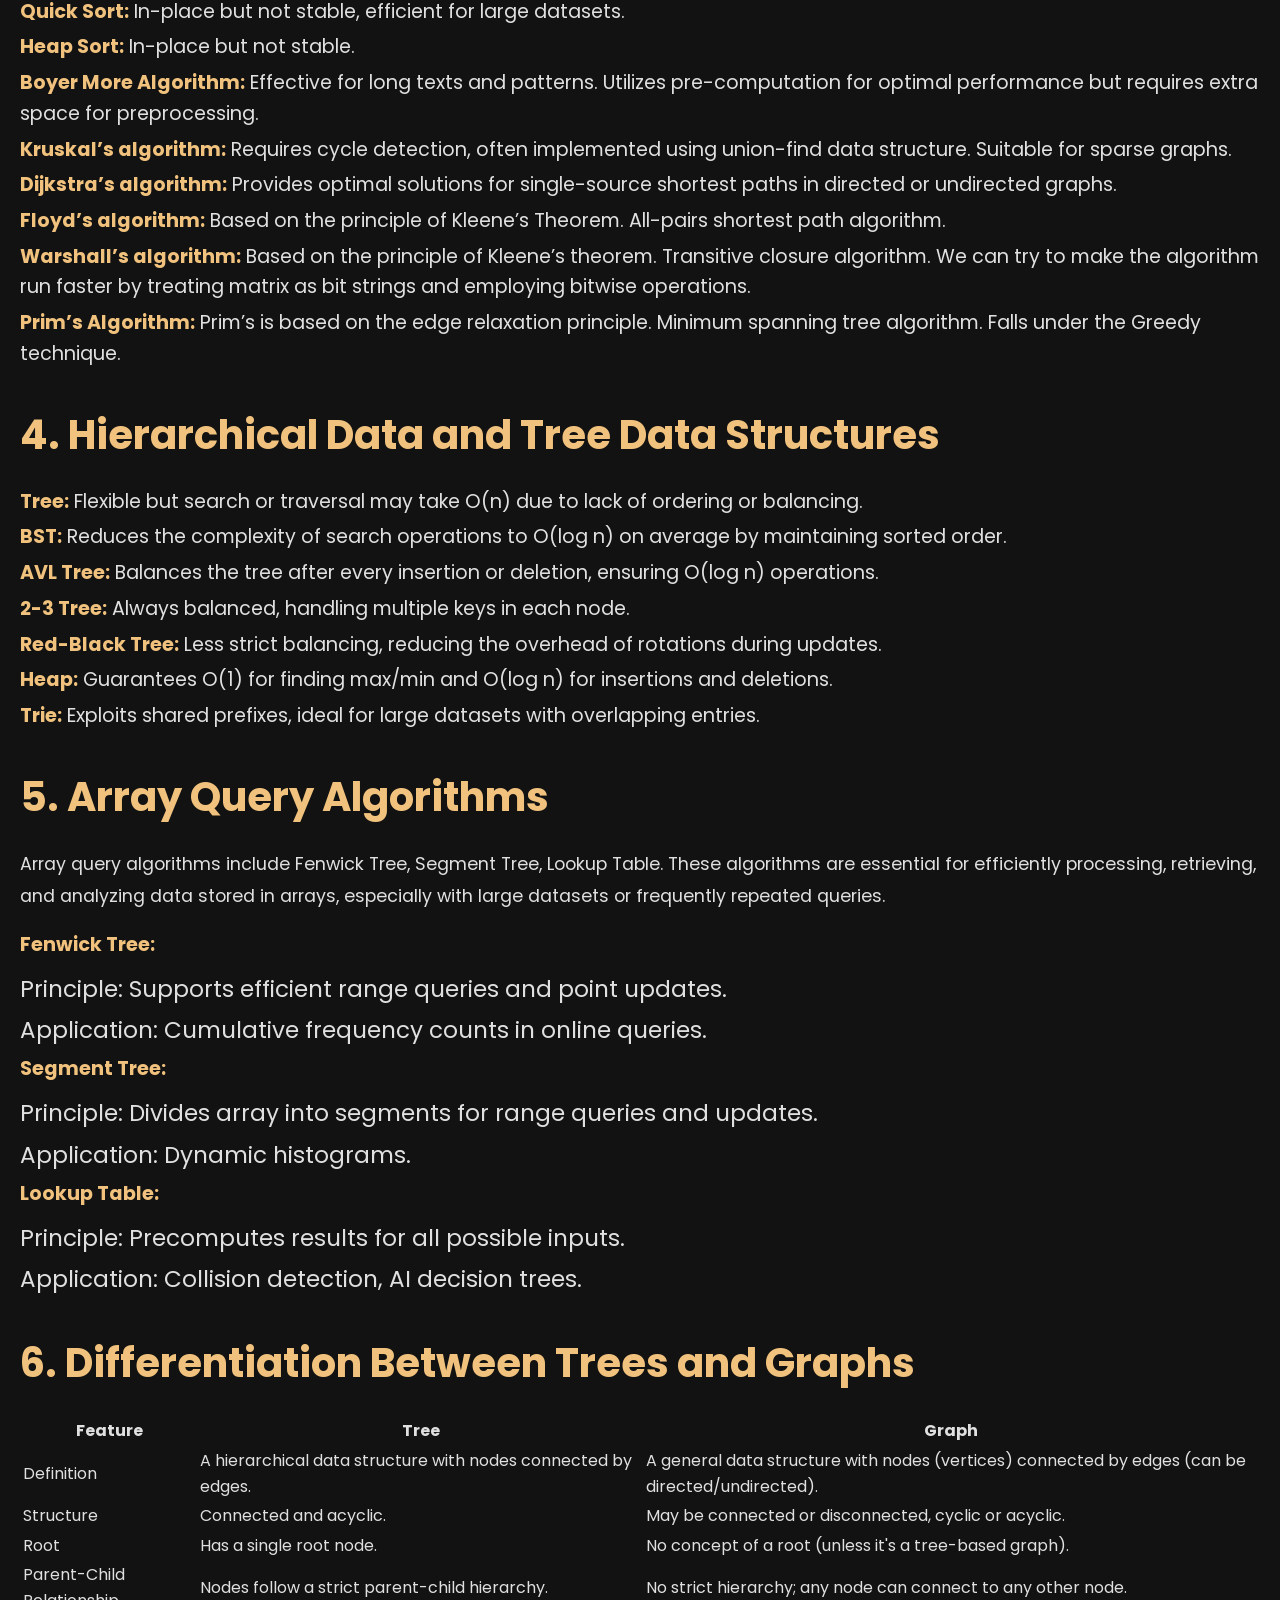
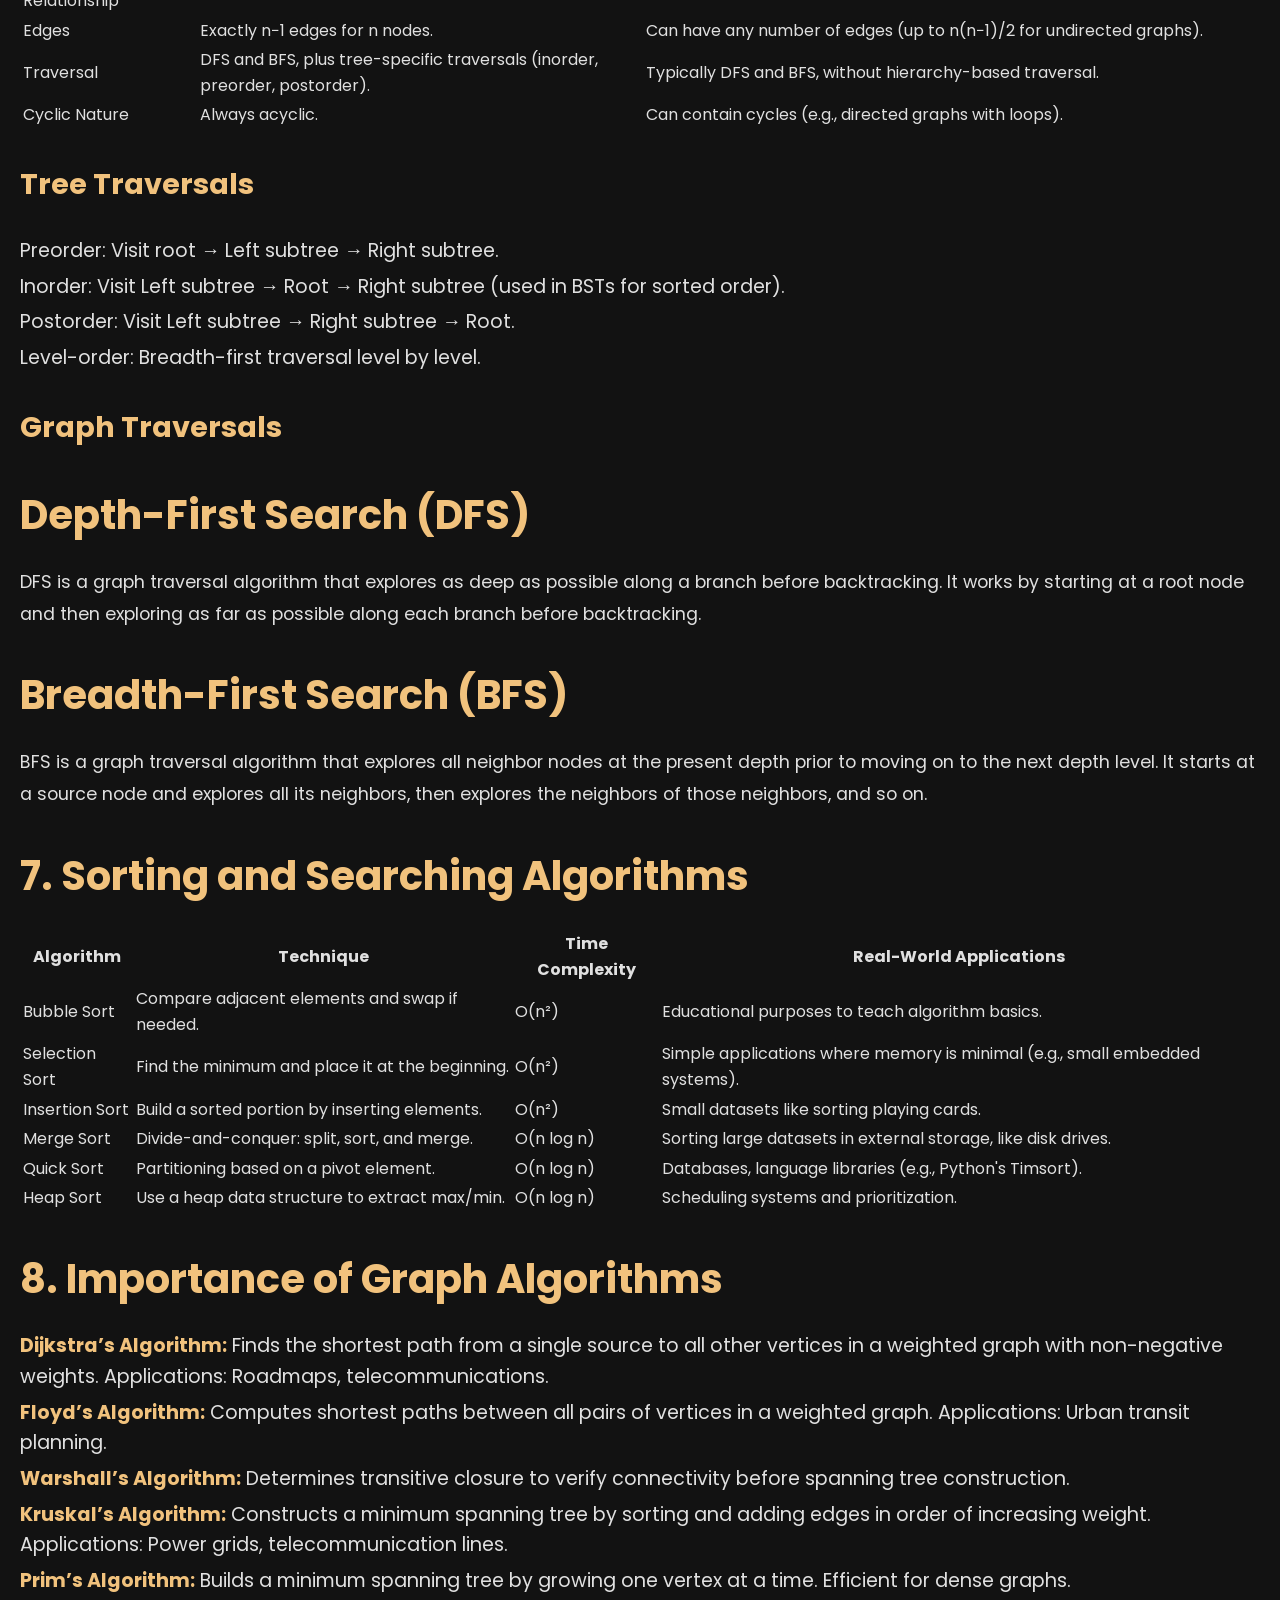
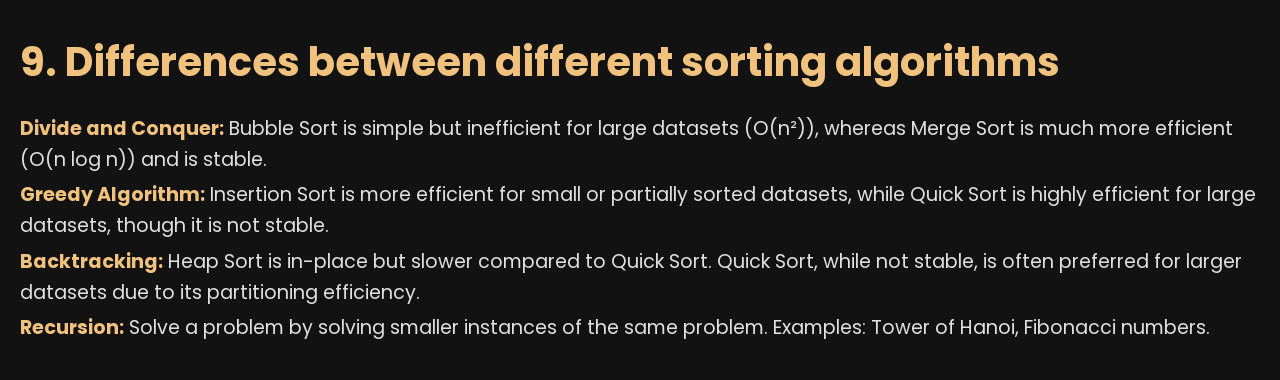
<file: Mohit/Mohit.html>
<!DOCTYPE html>
<html lang="en">
<head>
    <meta charset="UTF-8">
    <meta name="viewport" content="width=device-width, initial-scale=1.0">
    <title>Algorithms and Data Structures Overview</title>
    <link href="https://fonts.googleapis.com/css2?family=Poppins:wght@400;600&display=swap" rel="stylesheet">
    <style>
        body {
            font-family: 'Poppins', sans-serif;
            background-color: #121212;
            color: #e0e0e0;
            margin: 0;
            padding: 20px;
            box-sizing: border-box;
            line-height: 1.6;
        }

        h2 {
            font-size: 2.5em;
            color: #f1c27d;
            margin-bottom: 20px;
        }

        h3 {
            font-size: 1.8em;
            color: #f1c27d;
            margin-top: 30px;
        }

        ul {
            list-style-type: none;
            padding: 0;
            margin-top: 10px;
        }

        ul li {
            margin: 5px 0;
            font-size: 1.2em;
        }

        strong {
            color: #f1c27d;
        }

        .section {
            margin-bottom: 40px;
            padding: 20px;
            background-color: #1e1e1e;
            border-radius: 10px;
        }

        a {
            color: #f1c27d;
            text-decoration: none;
            font-weight: 600;
        }

        a:hover {
            color: #ffffff;
        }

        p {
            font-size: 1.1em;
            line-height: 1.8;
        }

        blockquote {
            font-size: 1.5em;
            font-style: italic;
            color: #f1c27d;
            margin: 20px 0;
            padding: 20px;
            border-left: 5px solid #f1c27d;
            background-color: #222222;
        }

        .welcome-section {
            background-color: #1e1e1e;
            padding: 20px;
            border-radius: 10px;
            text-align: center;
            margin-bottom: 40px;
        }

        .welcome-section h1 {
            font-size: 3em;
            color: #f1c27d;
            margin: 0;
        }

        .welcome-section p {
            font-size: 1.2em;
            color: #e0e0e0;
        }

        .sdg-section {
            background-color: #1e1e1e;
            padding: 20px;
            border-radius: 10px;
            margin-bottom: 40px;
        }

        .sdg-section h2 {
            font-size: 2.5em;
            color: #f1c27d;
            margin-bottom: 20px;
        }

        .sdg-section ul {
            margin-top: 10px;
        }
    </style>
</head>
<body>
  <li><a href="https://anupmallannavar.github.io/Konohacity.github.io/mohit/businesscases.html">Business Cases</a></li>
  <header>
    <a href="https://anupmallannavar.github.io/Konohacity.github.io/" class="home-icon"><i class="fas fa-home"></i></a>
    <h1>Algorithm Course Overview</h1>
      
    <!-- Your webpage content goes here -->
    <h1>Welcome to Mohit's Webpage</h1>
    <!-- other content -->
  </header>
    <section>
        <h2>1. Some examples of uncontrolled recursion in nature</h2>
        <p><strong>Recursion:</strong> Uncontrolled recursion can result in exponential cell division, leading to cancer..</p>
        <p><strong>Iteration:</strong> Fires can spread exponentially due to recursive burning, resulting in uncontrollable fire behavior.</p>
        <p><strong>Backtracking:</strong> Species that reproduce without limits can lead to exponential population increases, similar to uncontrolled recursion in nature</p>
    </section>
    
    <section>
        <h2>2. Iterative processes in nature get disrupted by external factors</h2>
        <p><strong>Space Efficiency:</strong> Changes in temperature, rainfall, and weather patterns can disrupt migratory cycles or plant growth cycles that are typically iterative.</p>
        <p><strong>Time Efficiency:</strong>  Iterative adaptation processes in species can be disrupted by sudden environmental changes.</p>
        <p><strong>Why Important?</strong> Irregular seasons caused by climate change can disrupt the natural patterns of growth, reproduction, and migration in animals..</p>
        
        <h3>time and space efficiency</h3>
        <ul>
            <li>O(1) - Constant</li>
            <li>O(n) - Linear</li>
            <li>O(log n) - Logarithmic</li>
            <li>O(n<sup>2</sup>) - Quadratic</li>
            <li>O(n log n) - Linearithmic</li>
            <li>O(n<sup>3</sup>) - Cubic</li>
            <li>O(n<sup>k</sup>) - Polynomial</li>
            <li>O(2<sup>n</sup>) - Exponential</li>
            <li>O(n!) - Factorial</li>
        </ul>
    </section>
    
    <section>
        <h2>3. Takeaway from Different Design Principle</h2>
        <h3>Sorting Algorithms</h3>
        <ul>
            <li><strong>Bubble Sort:</strong> Simple to understand and implement, best for small datasets.</li>
            <li><strong>Selection Sort:</strong> Minimal swaps compared to bubble sort but not adaptive.</li>
            <li><strong>Insertion Sort:</strong> Efficient for partially sorted datasets.</li>
            <li><strong>Merge Sort:</strong> Stable and efficient for large dataset sorting.</li>
            <li><strong>Quick Sort:</strong> In-place but not stable, efficient for large datasets.</li>
            <li><strong>Heap Sort:</strong> In-place but not stable.</li>
            <li><strong>Boyer More Algorithm:</strong> Effective for long texts and patterns. Utilizes pre-computation for optimal performance but requires extra space for preprocessing.</li>
            <li><strong>Kruskal’s algorithm:</strong> Requires cycle detection, often implemented using union-find data structure. Suitable for sparse graphs.</li>
            <li><strong>Dijkstra’s algorithm:</strong> Provides optimal solutions for single-source shortest paths in directed or undirected graphs.</li>
            <li><strong>Floyd’s algorithm:</strong> Based on the principle of Kleene’s Theorem. All-pairs shortest path algorithm.</li>
            <li><strong>Warshall’s algorithm:</strong> Based on the principle of Kleene’s theorem. Transitive closure algorithm. We can try to make the algorithm run faster by treating matrix as bit strings and employing bitwise operations.</li>
            <li><strong>Prim’s Algorithm:</strong> Prim’s is based on the edge relaxation principle. Minimum spanning tree algorithm. Falls under the Greedy technique.</li>
        </ul>
    </section>
    
    <section>
        <h2>4. Hierarchical Data and Tree Data Structures</h2>
        <ul>
            <li><strong>Tree:</strong> Flexible but search or traversal may take O(n) due to lack of ordering or balancing.</li>
            <li><strong>BST:</strong> Reduces the complexity of search operations to O(log n) on average by maintaining sorted order.</li>
            <li><strong>AVL Tree:</strong> Balances the tree after every insertion or deletion, ensuring O(log n) operations.</li>
            <li><strong>2-3 Tree:</strong> Always balanced, handling multiple keys in each node.</li>
            <li><strong>Red-Black Tree:</strong> Less strict balancing, reducing the overhead of rotations during updates.</li>
            <li><strong>Heap:</strong> Guarantees O(1) for finding max/min and O(log n) for insertions and deletions.</li>
            <li><strong>Trie:</strong> Exploits shared prefixes, ideal for large datasets with overlapping entries.</li>
        </ul>
    </section>
    
    <section>
        <h2>5. Array Query Algorithms</h2>
        <p>Array query algorithms include Fenwick Tree, Segment Tree, Lookup Table. These algorithms are essential for efficiently processing, retrieving, and analyzing data stored in arrays, especially with large datasets or frequently repeated queries.</p>
        <ul>
            <li><strong>Fenwick Tree:</strong>
                <ul>
                    <li>Principle: Supports efficient range queries and point updates.</li>
                    <li>Application: Cumulative frequency counts in online queries.</li>
                </ul>
            </li>
            <li><strong>Segment Tree:</strong>
                <ul>
                    <li>Principle: Divides array into segments for range queries and updates.</li>
                    <li>Application: Dynamic histograms.</li>
                </ul>
            </li>
            <li><strong>Lookup Table:</strong>
                <ul>
                    <li>Principle: Precomputes results for all possible inputs.</li>
                    <li>Application: Collision detection, AI decision trees.</li>
                </ul>
            </li>
        </ul>
    </section>
    
    <section>
        <h2>6. Differentiation Between Trees and Graphs</h2>
        <table>
            <tr>
                <th>Feature</th>
                <th>Tree</th>
                <th>Graph</th>
            </tr>
            <tr>
                <td>Definition</td>
                <td>A hierarchical data structure with nodes connected by edges.</td>
                <td>A general data structure with nodes (vertices) connected by edges (can be directed/undirected).</td>
            </tr>
            <tr>
                <td>Structure</td>
                <td>Connected and acyclic.</td>
                <td>May be connected or disconnected, cyclic or acyclic.</td>
            </tr>
            <tr>
                <td>Root</td>
                <td>Has a single root node.</td>
                <td>No concept of a root (unless it's a tree-based graph).</td>
            </tr>
            <tr>
                <td>Parent-Child Relationship</td>
                <td>Nodes follow a strict parent-child hierarchy.</td>
                <td>No strict hierarchy; any node can connect to any other node.</td>
            </tr>
            <tr>
                <td>Edges</td>
                <td>Exactly n−1 edges for n nodes.</td>
                <td>Can have any number of edges (up to n(n−1)/2 for undirected graphs).</td>
            </tr>
            <tr>
                <td>Traversal</td>
                <td>DFS and BFS, plus tree-specific traversals (inorder, preorder, postorder).</td>
                <td>Typically DFS and BFS, without hierarchy-based traversal.</td>
            </tr>
            <tr>
                <td>Cyclic Nature</td>
                <td>Always acyclic.</td>
                <td>Can contain cycles (e.g., directed graphs with loops).</td>
            </tr>
        </table>
    </section>
    
    <section>
        <h3>Tree Traversals</h3>
        <ul>
            <li>Preorder: Visit root → Left subtree → Right subtree.</li>
            <li>Inorder: Visit Left subtree → Root → Right subtree (used in BSTs for sorted order).</li>
            <li>Postorder: Visit Left subtree → Right subtree → Root.</li>
            <li>Level-order: Breadth-first traversal level by level.</li>
        </ul>
    </section>
    
    <section>
        <h3>Graph Traversals</h3>
        <ul>
            <h2>Depth-First Search (DFS)</h2>
    <p>
        DFS is a graph traversal algorithm that explores as deep as possible along a branch before backtracking. It works by starting at a root node and then exploring as far as possible along each branch before backtracking.
    </p>

    <h2>Breadth-First Search (BFS)</h2>
    <p>
        BFS is a graph traversal algorithm that explores all neighbor nodes at the present depth prior to moving on to the next depth level. It starts at a source node and explores all its neighbors, then explores the neighbors of those neighbors, and so on.
    </p>
</body>
</html>

        <h2>7. Sorting and Searching Algorithms</h2>
        <table>
            <tr><th>Algorithm</th><th>Technique</th><th>Time Complexity</th><th>Real-World Applications</th></tr>
            <tr><td>Bubble Sort</td><td>Compare adjacent elements and swap if needed.</td><td>O(n²)</td><td>Educational purposes to teach algorithm basics.</td></tr>
            <tr><td>Selection Sort</td><td>Find the minimum and place it at the beginning.</td><td>O(n²)</td><td>Simple applications where memory is minimal (e.g., small embedded systems).</td></tr>
            <tr><td>Insertion Sort</td><td>Build a sorted portion by inserting elements.</td><td>O(n²)</td><td>Small datasets like sorting playing cards.</td></tr>
            <tr><td>Merge Sort</td><td>Divide-and-conquer: split, sort, and merge.</td><td>O(n log n)</td><td>Sorting large datasets in external storage, like disk drives.</td></tr>
            <tr><td>Quick Sort</td><td>Partitioning based on a pivot element.</td><td>O(n log n)</td><td>Databases, language libraries (e.g., Python's Timsort).</td></tr>
            <tr><td>Heap Sort</td><td>Use a heap data structure to extract max/min.</td><td>O(n log n)</td><td>Scheduling systems and prioritization.</td></tr>
        </table>

        <h2>8. Importance of Graph Algorithms</h2>
        <ul>
            <li><strong>Dijkstra’s Algorithm:</strong> Finds the shortest path from a single source to all other vertices in a weighted graph with non-negative weights. Applications: Roadmaps, telecommunications.</li>
            <li><strong>Floyd’s Algorithm:</strong> Computes shortest paths between all pairs of vertices in a weighted graph. Applications: Urban transit planning.</li>
            <li><strong>Warshall’s Algorithm:</strong> Determines transitive closure to verify connectivity before spanning tree construction.</li>
            <li><strong>Kruskal’s Algorithm:</strong> Constructs a minimum spanning tree by sorting and adding edges in order of increasing weight. Applications: Power grids, telecommunication lines.</li>
            <li><strong>Prim’s Algorithm:</strong> Builds a minimum spanning tree by growing one vertex at a time. Efficient for dense graphs.</li>
        </ul>

        <h2>9. Differences between different sorting algorithms</h2>
        <ul>
            <li><strong>Divide and Conquer:</strong> Bubble Sort is simple but inefficient for large datasets (O(n²)), whereas Merge Sort is much more efficient (O(n log n)) and is stable.</li>
            <li><strong>Greedy Algorithm:</strong> Insertion Sort is more efficient for small or partially sorted datasets, while Quick Sort is highly efficient for large datasets, though it is not stable.</li>
            <li><strong>Backtracking:</strong> Heap Sort is in-place but slower compared to Quick Sort. Quick Sort, while not stable, is often preferred for larger datasets due to its partitioning efficiency.</li>
            <li><strong>Recursion:</strong> Solve a problem by solving smaller instances of the same problem. Examples: Tower of Hanoi, Fibonacci numbers.</li>
        </ul>
    </div>
</body>
</file>
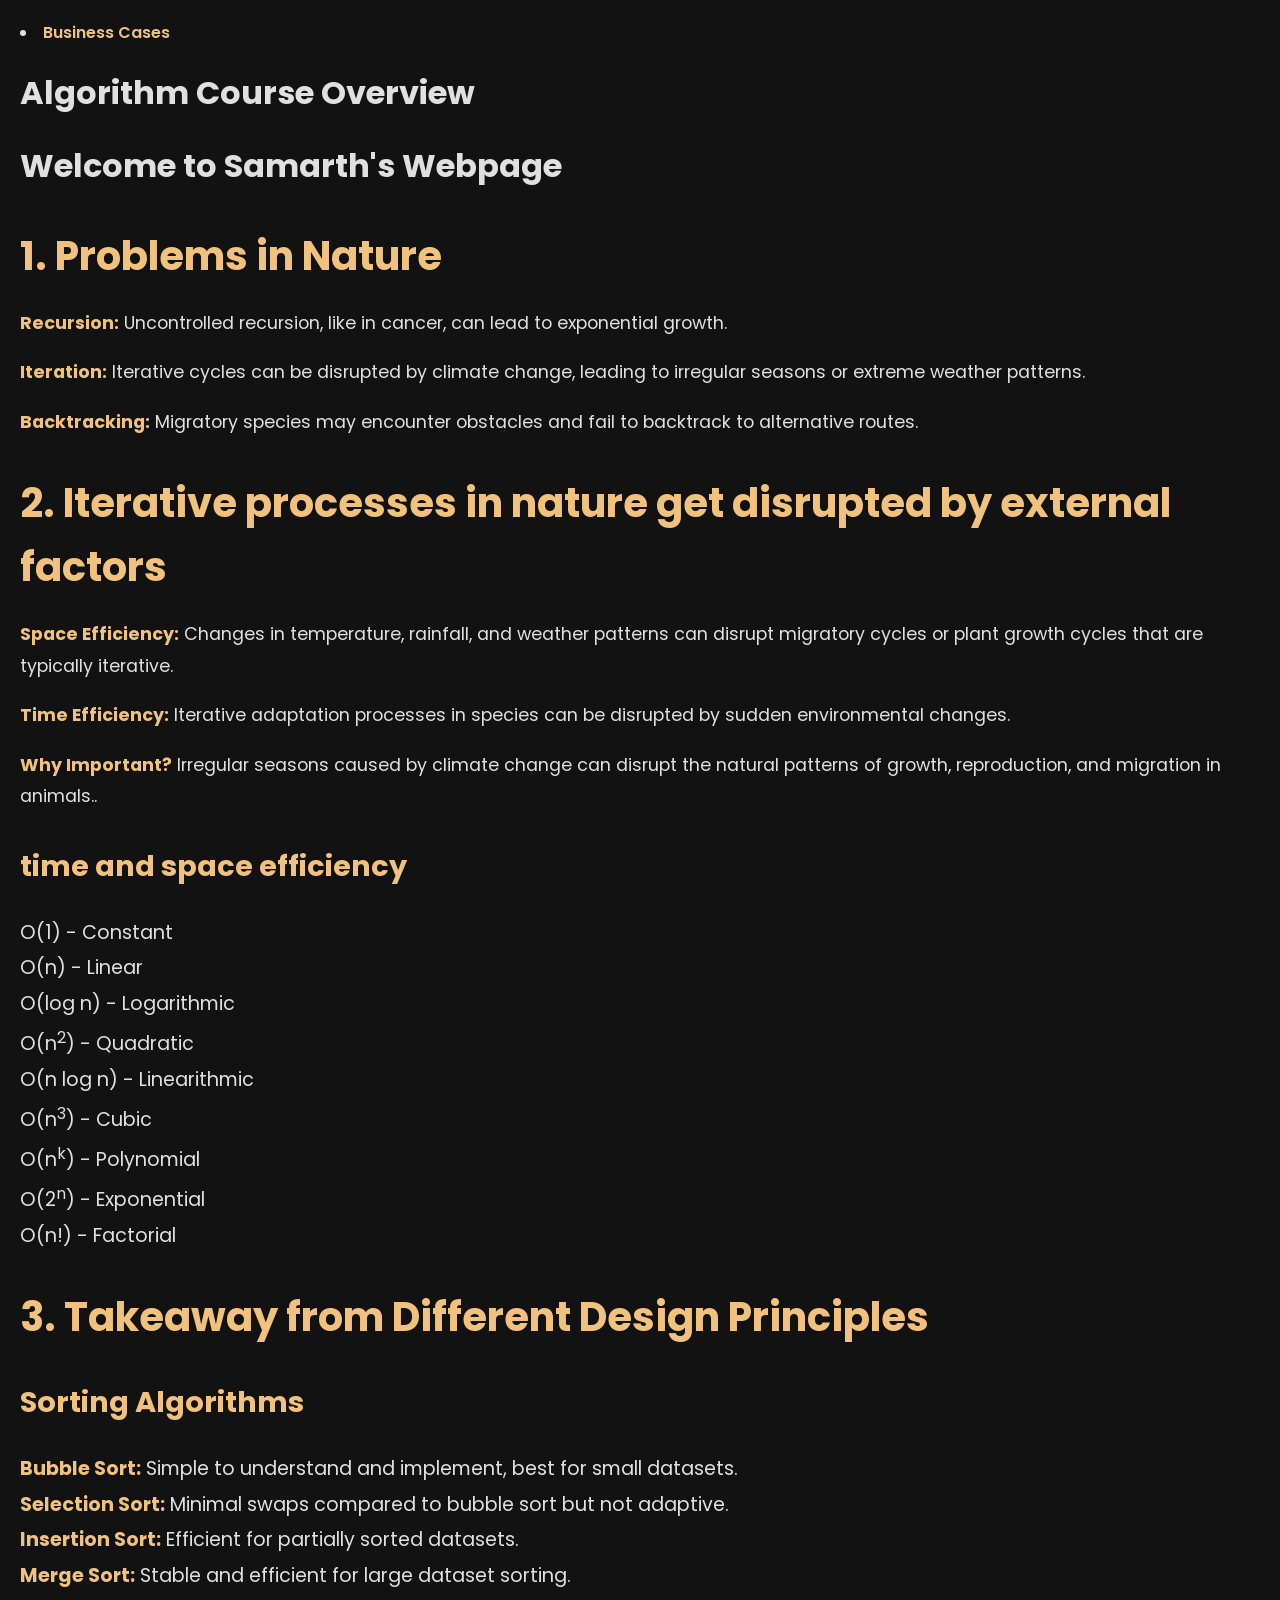
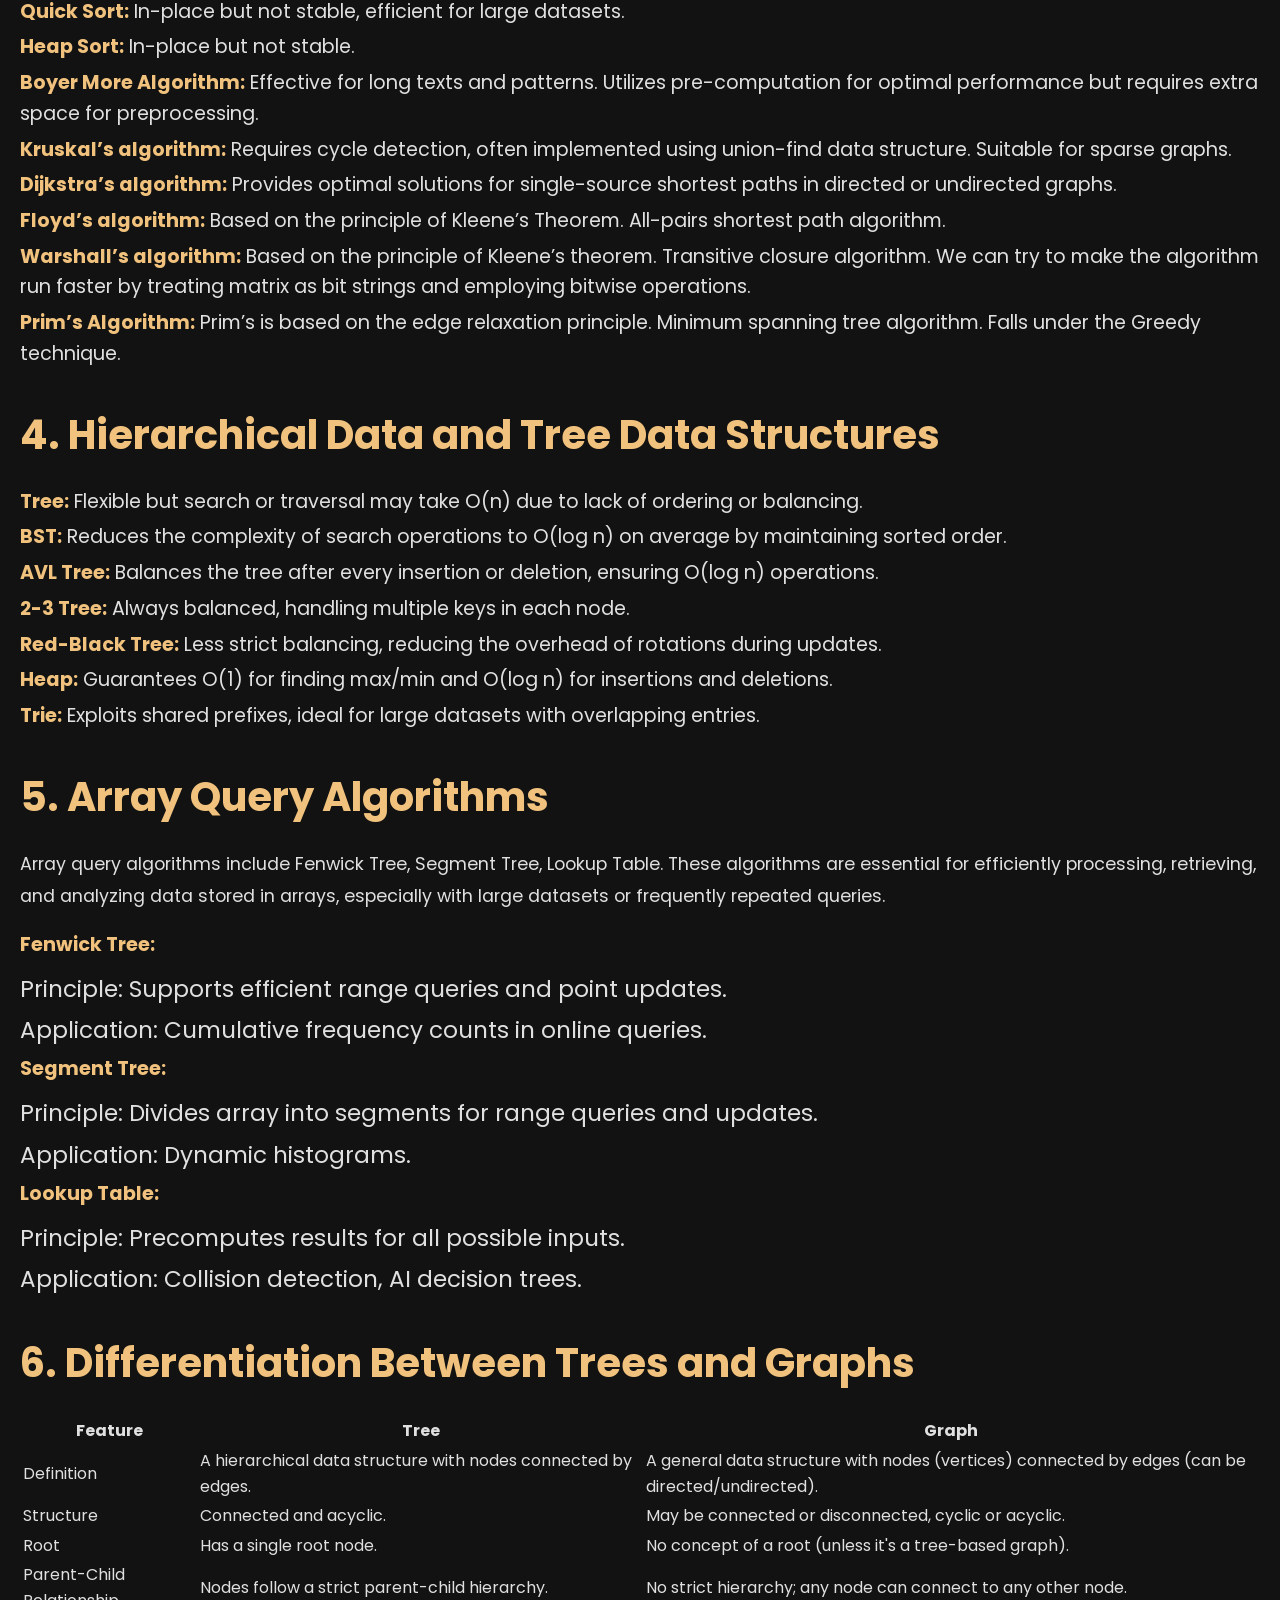
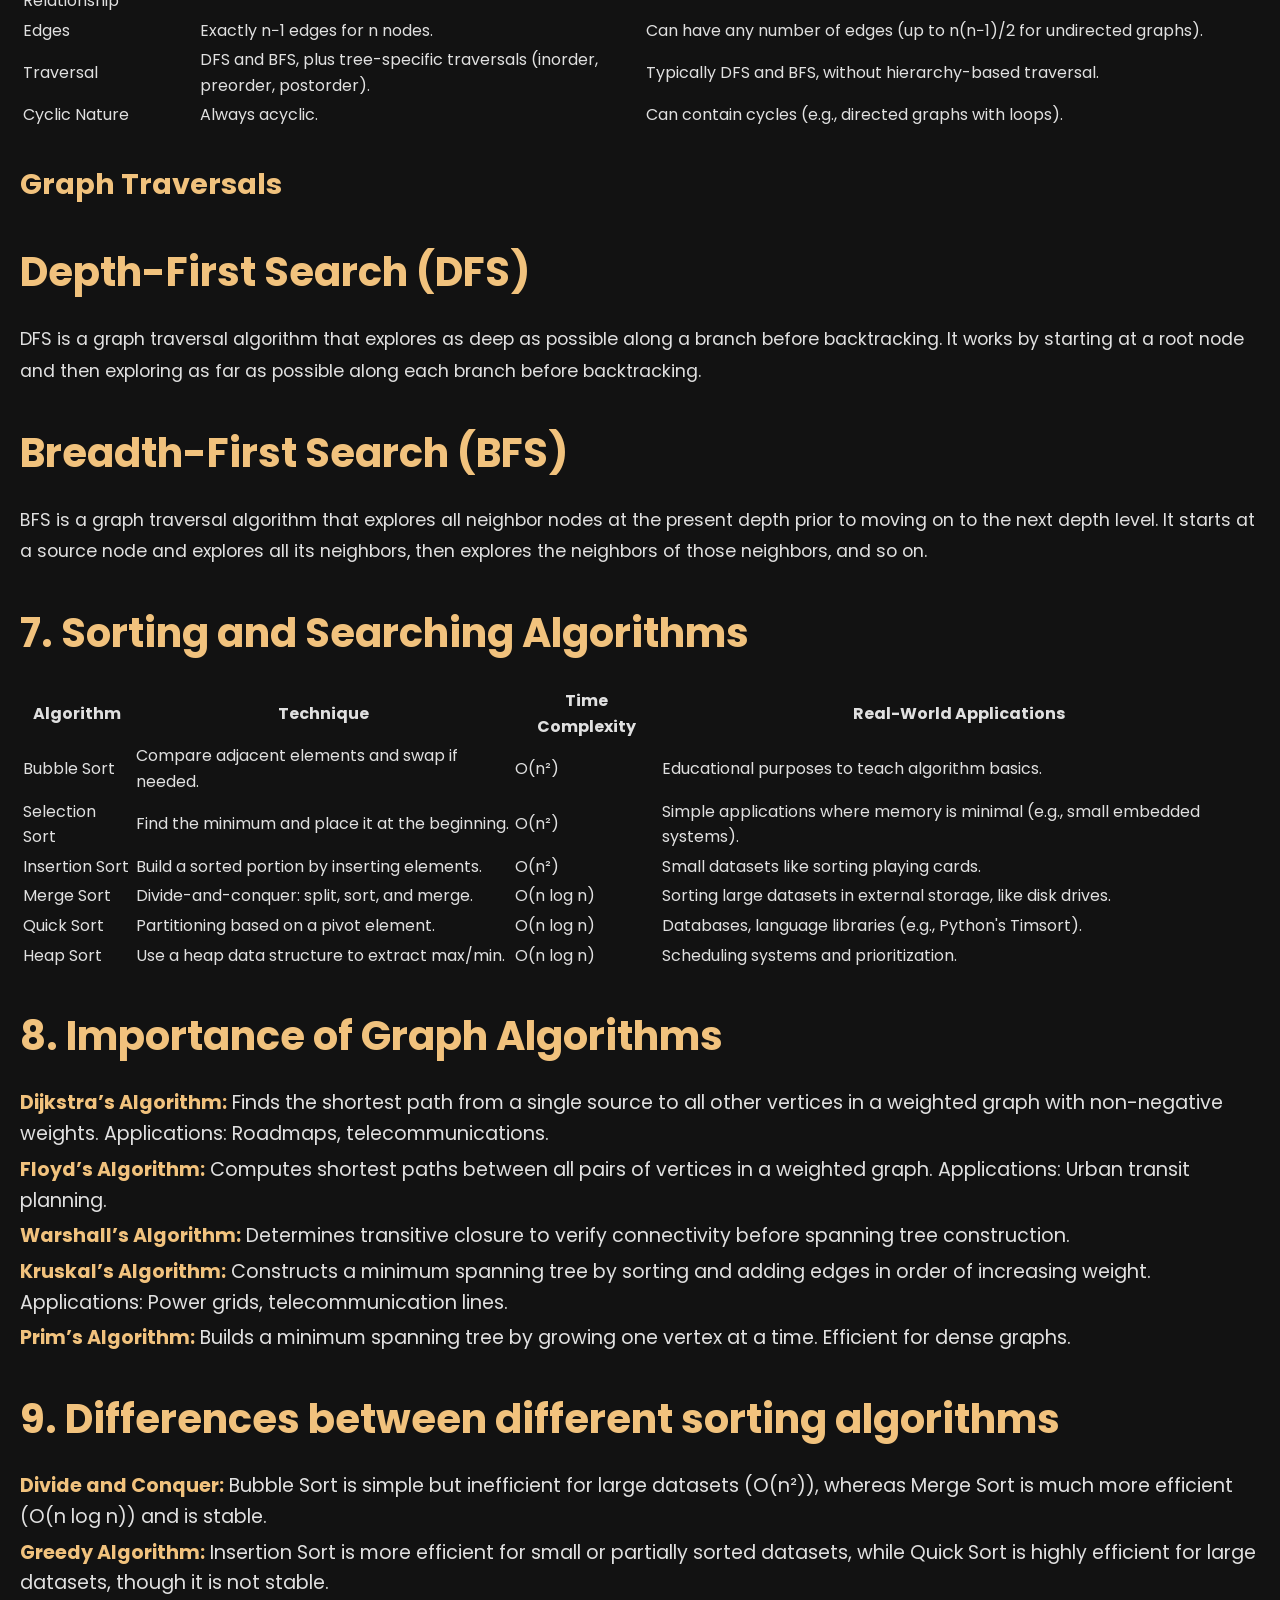
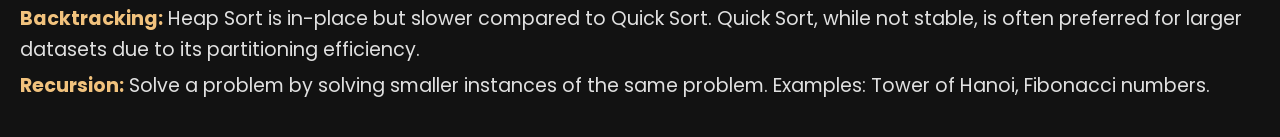
<file: Samarth/Samarth.html>
<!DOCTYPE html>
<html lang="en">
<head>
    <meta charset="UTF-8">
    <meta name="viewport" content="width=device-width, initial-scale=1.0">
    <title>Algorithms and Data Structures Overview</title>
    <link href="https://fonts.googleapis.com/css2?family=Poppins:wght@400;600&display=swap" rel="stylesheet">
    <style>
        body {
            font-family: 'Poppins', sans-serif;
            background-color: #121212;
            color: #e0e0e0;
            margin: 0;
            padding: 20px;
            box-sizing: border-box;
            line-height: 1.6;
        }

        h2 {
            font-size: 2.5em;
            color: #f1c27d;
            margin-bottom: 20px;
        }

        h3 {
            font-size: 1.8em;
            color: #f1c27d;
            margin-top: 30px;
        }

        ul {
            list-style-type: none;
            padding: 0;
            margin-top: 10px;
        }

        ul li {
            margin: 5px 0;
            font-size: 1.2em;
        }

        strong {
            color: #f1c27d;
        }

        .section {
            margin-bottom: 40px;
            padding: 20px;
            background-color: #1e1e1e;
            border-radius: 10px;
        }

        a {
            color: #f1c27d;
            text-decoration: none;
            font-weight: 600;
        }

        a:hover {
            color: #ffffff;
        }

        p {
            font-size: 1.1em;
            line-height: 1.8;
        }

        blockquote {
            font-size: 1.5em;
            font-style: italic;
            color: #f1c27d;
            margin: 20px 0;
            padding: 20px;
            border-left: 5px solid #f1c27d;
            background-color: #222222;
        }

        .welcome-section {
            background-color: #1e1e1e;
            padding: 20px;
            border-radius: 10px;
            text-align: center;
            margin-bottom: 40px;
        }

        .welcome-section h1 {
            font-size: 3em;
            color: #f1c27d;
            margin: 0;
        }

        .welcome-section p {
            font-size: 1.2em;
            color: #e0e0e0;
        }

        .sdg-section {
            background-color: #1e1e1e;
            padding: 20px;
            border-radius: 10px;
            margin-bottom: 40px;
        }

        .sdg-section h2 {
            font-size: 2.5em;
            color: #f1c27d;
            margin-bottom: 20px;
        }

        .sdg-section ul {
            margin-top: 10px;
        }
    </style>
</head>
<body>
  <li><a href="https://Samarth.github.io/Konohacity.github.io/Samarth/businesscases.html">Business Cases</a></li>
  <header>
    <a href="https://Samarth.github.io/Konohacity.github.io/" class="home-icon"><i class="fas fa-home"></i></a>
    <h1>Algorithm Course Overview</h1>
      
    <!-- Your webpage content goes here -->
    <h1>Welcome to Samarth's Webpage</h1>
    <!-- other content -->
  </header>
    <section>

      <h2>1. Problems in Nature</h2>
        <p><strong>Recursion:</strong> Uncontrolled recursion, like in cancer, can lead to exponential growth.</p>
        <p><strong>Iteration:</strong> Iterative cycles can be disrupted by climate change, leading to irregular seasons or extreme weather patterns.</p>
        <p><strong>Backtracking:</strong> Migratory species may encounter obstacles and fail to backtrack to alternative routes.</p>
    </section>

   <section>
        <h2>2. Iterative processes in nature get disrupted by external factors</h2>
        <p><strong>Space Efficiency:</strong> Changes in temperature, rainfall, and weather patterns can disrupt migratory cycles or plant growth cycles that are typically iterative.</p>
        <p><strong>Time Efficiency:</strong>  Iterative adaptation processes in species can be disrupted by sudden environmental changes.</p>
        <p><strong>Why Important?</strong> Irregular seasons caused by climate change can disrupt the natural patterns of growth, reproduction, and migration in animals..</p>
        
        <h3>time and space efficiency</h3>
        <ul>
            <li>O(1) - Constant</li>
            <li>O(n) - Linear</li>
            <li>O(log n) - Logarithmic</li>
            <li>O(n<sup>2</sup>) - Quadratic</li>
            <li>O(n log n) - Linearithmic</li>
            <li>O(n<sup>3</sup>) - Cubic</li>
            <li>O(n<sup>k</sup>) - Polynomial</li>
            <li>O(2<sup>n</sup>) - Exponential</li>
            <li>O(n!) - Factorial</li>
        </ul>
    </section>

   <section>
        <h2>3. Takeaway from Different Design Principles</h2>
        <h3>Sorting Algorithms</h3>
        <ul>
            <li><strong>Bubble Sort:</strong> Simple to understand and implement, best for small datasets.</li>
            <li><strong>Selection Sort:</strong> Minimal swaps compared to bubble sort but not adaptive.</li>
            <li><strong>Insertion Sort:</strong> Efficient for partially sorted datasets.</li>
            <li><strong>Merge Sort:</strong> Stable and efficient for large dataset sorting.</li>
            <li><strong>Quick Sort:</strong> In-place but not stable, efficient for large datasets.</li>
            <li><strong>Heap Sort:</strong> In-place but not stable.</li>
            <li><strong>Boyer More Algorithm:</strong> Effective for long texts and patterns. Utilizes pre-computation for optimal performance but requires extra space for preprocessing.</li>
            <li><strong>Kruskal’s algorithm:</strong> Requires cycle detection, often implemented using union-find data structure. Suitable for sparse graphs.</li>
            <li><strong>Dijkstra’s algorithm:</strong> Provides optimal solutions for single-source shortest paths in directed or undirected graphs.</li>
            <li><strong>Floyd’s algorithm:</strong> Based on the principle of Kleene’s Theorem. All-pairs shortest path algorithm.</li>
            <li><strong>Warshall’s algorithm:</strong> Based on the principle of Kleene’s theorem. Transitive closure algorithm. We can try to make the algorithm run faster by treating matrix as bit strings and employing bitwise operations.</li>
            <li><strong>Prim’s Algorithm:</strong> Prim’s is based on the edge relaxation principle. Minimum spanning tree algorithm. Falls under the Greedy technique.</li>
        </ul>
    </section>

  <section>
        <h2>4. Hierarchical Data and Tree Data Structures</h2>
        <ul>
            <li><strong>Tree:</strong> Flexible but search or traversal may take O(n) due to lack of ordering or balancing.</li>
            <li><strong>BST:</strong> Reduces the complexity of search operations to O(log n) on average by maintaining sorted order.</li>
            <li><strong>AVL Tree:</strong> Balances the tree after every insertion or deletion, ensuring O(log n) operations.</li>
            <li><strong>2-3 Tree:</strong> Always balanced, handling multiple keys in each node.</li>
            <li><strong>Red-Black Tree:</strong> Less strict balancing, reducing the overhead of rotations during updates.</li>
            <li><strong>Heap:</strong> Guarantees O(1) for finding max/min and O(log n) for insertions and deletions.</li>
            <li><strong>Trie:</strong> Exploits shared prefixes, ideal for large datasets with overlapping entries.</li>
        </ul>
    </section>

  <section>
        <h2>5. Array Query Algorithms</h2>
        <p>Array query algorithms include Fenwick Tree, Segment Tree, Lookup Table. These algorithms are essential for efficiently processing, retrieving, and analyzing data stored in arrays, especially with large datasets or frequently repeated queries.</p>
        <ul>
            <li><strong>Fenwick Tree:</strong>
                <ul>
                    <li>Principle: Supports efficient range queries and point updates.</li>
                    <li>Application: Cumulative frequency counts in online queries.</li>
                </ul>
            </li>
            <li><strong>Segment Tree:</strong>
                <ul>
                    <li>Principle: Divides array into segments for range queries and updates.</li>
                    <li>Application: Dynamic histograms.</li>
                </ul>
            </li>
            <li><strong>Lookup Table:</strong>
                <ul>
                    <li>Principle: Precomputes results for all possible inputs.</li>
                    <li>Application: Collision detection, AI decision trees.</li>
                </ul>
            </li>
        </ul>
    </section>

  <section>
        <h2>6. Differentiation Between Trees and Graphs</h2>
        <table>
            <tr>
                <th>Feature</th>
                <th>Tree</th>
                <th>Graph</th>
            </tr>
            <tr>
                <td>Definition</td>
                <td>A hierarchical data structure with nodes connected by edges.</td>
                <td>A general data structure with nodes (vertices) connected by edges (can be directed/undirected).</td>
            </tr>
            <tr>
                <td>Structure</td>
                <td>Connected and acyclic.</td>
                <td>May be connected or disconnected, cyclic or acyclic.</td>
            </tr>
            <tr>
                <td>Root</td>
                <td>Has a single root node.</td>
                <td>No concept of a root (unless it's a tree-based graph).</td>
            </tr>
            <tr>
                <td>Parent-Child Relationship</td>
                <td>Nodes follow a strict parent-child hierarchy.</td>
                <td>No strict hierarchy; any node can connect to any other node.</td>
            </tr>
            <tr>
                <td>Edges</td>
                <td>Exactly n−1 edges for n nodes.</td>
                <td>Can have any number of edges (up to n(n−1)/2 for undirected graphs).</td>
            </tr>
            <tr>
                <td>Traversal</td>
                <td>DFS and BFS, plus tree-specific traversals (inorder, preorder, postorder).</td>
                <td>Typically DFS and BFS, without hierarchy-based traversal.</td>
            </tr>
            <tr>
                <td>Cyclic Nature</td>
                <td>Always acyclic.</td>
                <td>Can contain cycles (e.g., directed graphs with loops).</td>
            </tr>
        </table>
    </section>

   <section>
        <h3>Graph Traversals</h3>
        <ul>
            <h2>Depth-First Search (DFS)</h2>
    <p>
        DFS is a graph traversal algorithm that explores as deep as possible along a branch before backtracking. It works by starting at a root node and then exploring as far as possible along each branch before backtracking.
    </p>

    <h2>Breadth-First Search (BFS)</h2>
    <p>
        BFS is a graph traversal algorithm that explores all neighbor nodes at the present depth prior to moving on to the next depth level. It starts at a source node and explores all its neighbors, then explores the neighbors of those neighbors, and so on.
    </p>
</body>
</html>

        <h2>7. Sorting and Searching Algorithms</h2>
        <table>
            <tr><th>Algorithm</th><th>Technique</th><th>Time Complexity</th><th>Real-World Applications</th></tr>
            <tr><td>Bubble Sort</td><td>Compare adjacent elements and swap if needed.</td><td>O(n²)</td><td>Educational purposes to teach algorithm basics.</td></tr>
            <tr><td>Selection Sort</td><td>Find the minimum and place it at the beginning.</td><td>O(n²)</td><td>Simple applications where memory is minimal (e.g., small embedded systems).</td></tr>
            <tr><td>Insertion Sort</td><td>Build a sorted portion by inserting elements.</td><td>O(n²)</td><td>Small datasets like sorting playing cards.</td></tr>
            <tr><td>Merge Sort</td><td>Divide-and-conquer: split, sort, and merge.</td><td>O(n log n)</td><td>Sorting large datasets in external storage, like disk drives.</td></tr>
            <tr><td>Quick Sort</td><td>Partitioning based on a pivot element.</td><td>O(n log n)</td><td>Databases, language libraries (e.g., Python's Timsort).</td></tr>
            <tr><td>Heap Sort</td><td>Use a heap data structure to extract max/min.</td><td>O(n log n)</td><td>Scheduling systems and prioritization.</td></tr>
        </table>

          <h2>8. Importance of Graph Algorithms</h2>
        <ul>
            <li><strong>Dijkstra’s Algorithm:</strong> Finds the shortest path from a single source to all other vertices in a weighted graph with non-negative weights. Applications: Roadmaps, telecommunications.</li>
            <li><strong>Floyd’s Algorithm:</strong> Computes shortest paths between all pairs of vertices in a weighted graph. Applications: Urban transit planning.</li>
            <li><strong>Warshall’s Algorithm:</strong> Determines transitive closure to verify connectivity before spanning tree construction.</li>
            <li><strong>Kruskal’s Algorithm:</strong> Constructs a minimum spanning tree by sorting and adding edges in order of increasing weight. Applications: Power grids, telecommunication lines.</li>
            <li><strong>Prim’s Algorithm:</strong> Builds a minimum spanning tree by growing one vertex at a time. Efficient for dense graphs.</li>
        </ul>

          <h2>9. Differences between different sorting algorithms</h2>
        <ul>
            <li><strong>Divide and Conquer:</strong> Bubble Sort is simple but inefficient for large datasets (O(n²)), whereas Merge Sort is much more efficient (O(n log n)) and is stable.</li>
            <li><strong>Greedy Algorithm:</strong> Insertion Sort is more efficient for small or partially sorted datasets, while Quick Sort is highly efficient for large datasets, though it is not stable.</li>
            <li><strong>Backtracking:</strong> Heap Sort is in-place but slower compared to Quick Sort. Quick Sort, while not stable, is often preferred for larger datasets due to its partitioning efficiency.</li>
            <li><strong>Recursion:</strong> Solve a problem by solving smaller instances of the same problem. Examples: Tower of Hanoi, Fibonacci numbers.</li>
        </ul>
    </div>
</body>
</file>
